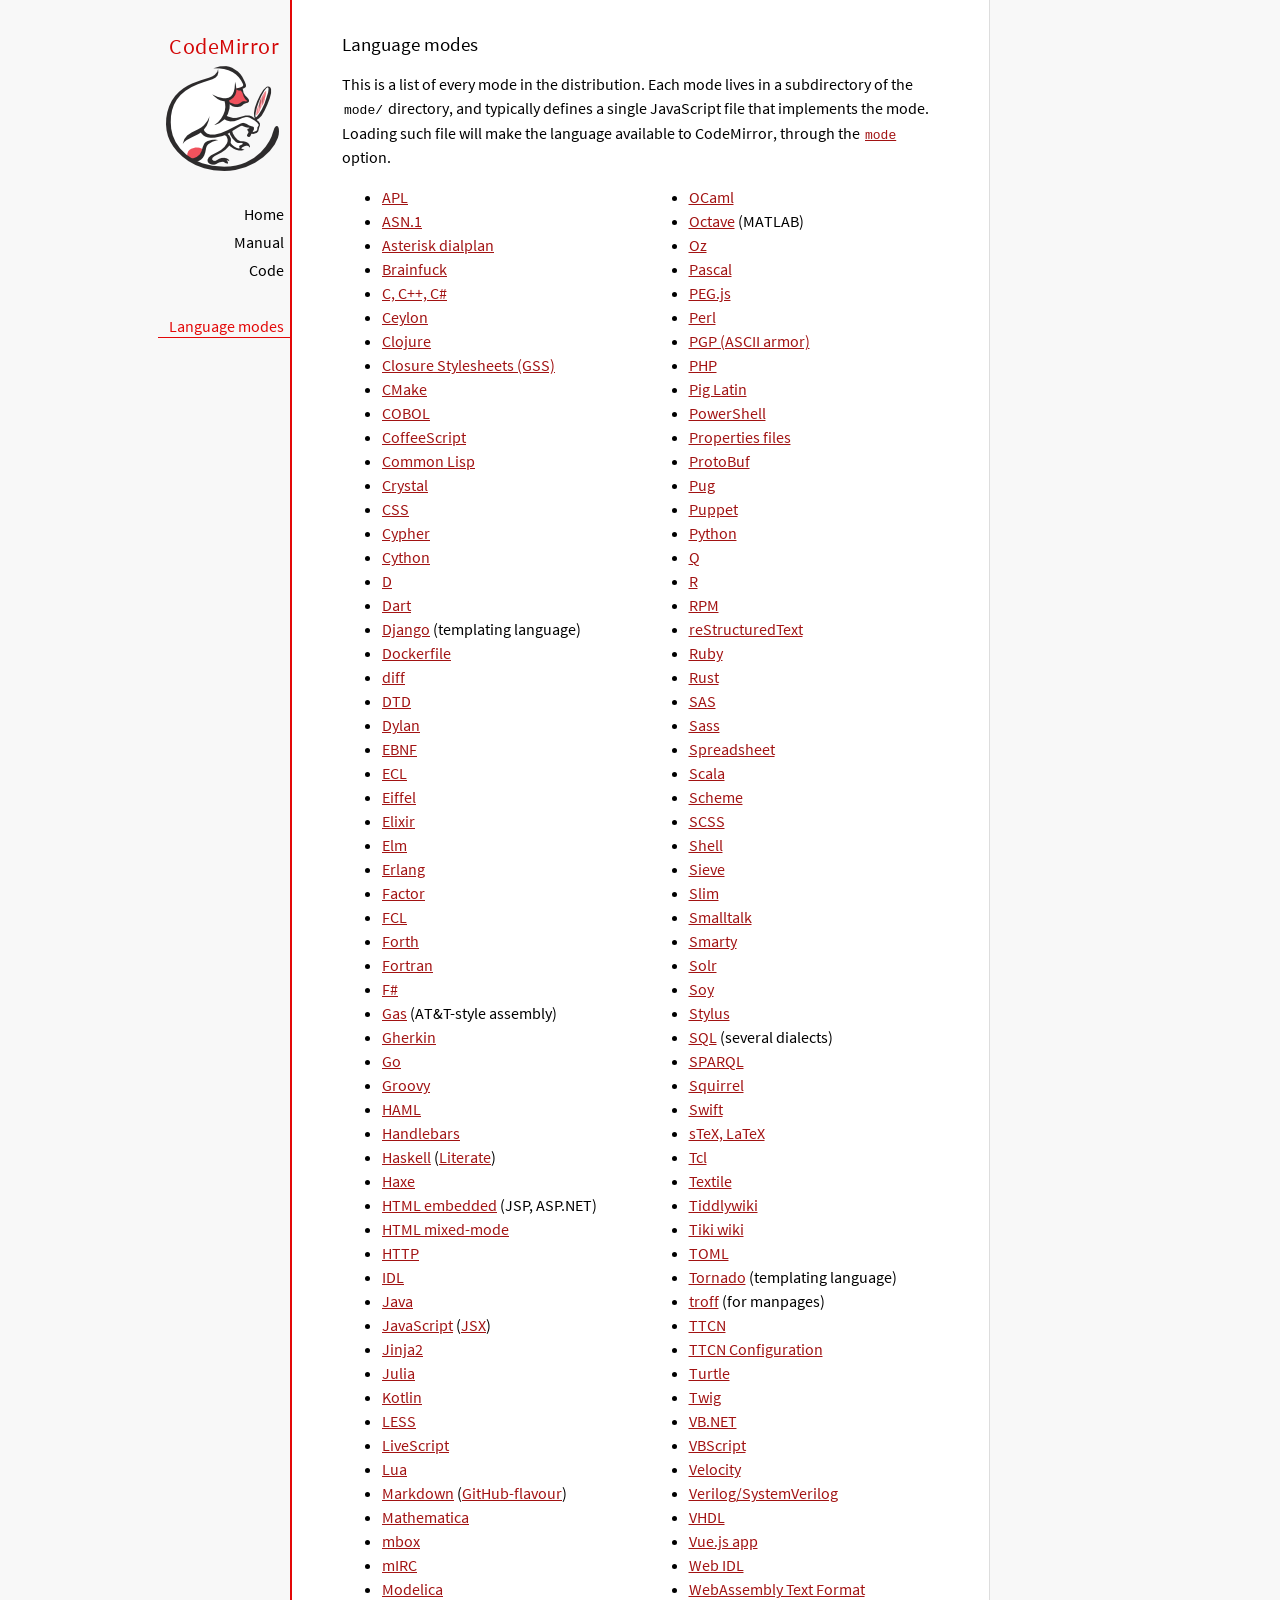
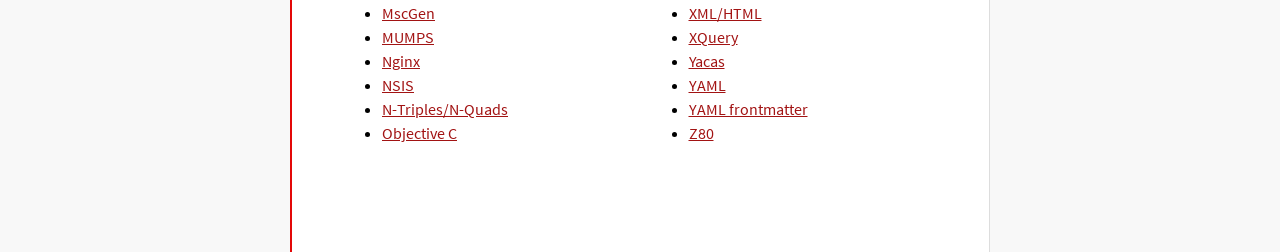
<file: mode/index.html>
<!doctype html>

<title>CodeMirror: Language Modes</title>
<meta charset="utf-8"/>
<link rel=stylesheet href="../doc/docs.css">

<div id=nav>
  <a href="https://codemirror.net/5"><h1>CodeMirror</h1><img id=logo src="../doc/logo.png"></a>

  <ul>
    <li><a href="../index.html">Home</a>
    <li><a href="../doc/manual.html">Manual</a>
    <li><a href="https://github.com/codemirror/codemirror5">Code</a>
  </ul>
  <ul>
    <li><a class=active href="#">Language modes</a>
  </ul>
</div>

<article>

  <h2>Language modes</h2>

  <p>This is a list of every mode in the distribution. Each mode lives
in a subdirectory of the <code>mode/</code> directory, and typically
defines a single JavaScript file that implements the mode. Loading
such file will make the language available to CodeMirror, through
the <a href="../doc/manual.html#option_mode"><code>mode</code></a>
option.</p>

  <div style="-webkit-columns: 100px 2; -moz-columns: 100px 2; columns: 100px 2;">
    <ul style="margin-top: 0">
      <li><a href="apl/index.html">APL</a></li>
      <li><a href="asn.1/index.html">ASN.1</a></li>
      <li><a href="asterisk/index.html">Asterisk dialplan</a></li>
      <li><a href="brainfuck/index.html">Brainfuck</a></li>
      <li><a href="clike/index.html">C, C++, C#</a></li>
      <li><a href="clike/index.html">Ceylon</a></li>
      <li><a href="clojure/index.html">Clojure</a></li>
      <li><a href="css/gss.html">Closure Stylesheets (GSS)</a></li>
      <li><a href="cmake/index.html">CMake</a></li>
      <li><a href="cobol/index.html">COBOL</a></li>
      <li><a href="coffeescript/index.html">CoffeeScript</a></li>
      <li><a href="commonlisp/index.html">Common Lisp</a></li>
      <li><a href="crystal/index.html">Crystal</a></li>
      <li><a href="css/index.html">CSS</a></li>
      <li><a href="cypher/index.html">Cypher</a></li>
      <li><a href="python/index.html">Cython</a></li>
      <li><a href="d/index.html">D</a></li>
      <li><a href="dart/index.html">Dart</a></li>
      <li><a href="django/index.html">Django</a> (templating language)</li>
      <li><a href="dockerfile/index.html">Dockerfile</a></li>
      <li><a href="diff/index.html">diff</a></li>
      <li><a href="dtd/index.html">DTD</a></li>
      <li><a href="dylan/index.html">Dylan</a></li>
      <li><a href="ebnf/index.html">EBNF</a></li>
      <li><a href="ecl/index.html">ECL</a></li>
      <li><a href="eiffel/index.html">Eiffel</a></li>
      <li><a href="https://github.com/optick/codemirror-mode-elixir">Elixir</a></li>
      <li><a href="elm/index.html">Elm</a></li>
      <li><a href="erlang/index.html">Erlang</a></li>
      <li><a href="factor/index.html">Factor</a></li>
      <li><a href="fcl/index.html">FCL</a></li>
      <li><a href="forth/index.html">Forth</a></li>
      <li><a href="fortran/index.html">Fortran</a></li>
      <li><a href="mllike/index.html">F#</a></li>
      <li><a href="gas/index.html">Gas</a> (AT&amp;T-style assembly)</li>
      <li><a href="gherkin/index.html">Gherkin</a></li>
      <li><a href="go/index.html">Go</a></li>
      <li><a href="groovy/index.html">Groovy</a></li>
      <li><a href="haml/index.html">HAML</a></li>
      <li><a href="handlebars/index.html">Handlebars</a></li>
      <li><a href="haskell/index.html">Haskell</a> (<a href="haskell-literate/index.html">Literate</a>)</li>
      <li><a href="haxe/index.html">Haxe</a></li>
      <li><a href="htmlembedded/index.html">HTML embedded</a> (JSP, ASP.NET)</li>
      <li><a href="htmlmixed/index.html">HTML mixed-mode</a></li>
      <li><a href="http/index.html">HTTP</a></li>
      <li><a href="idl/index.html">IDL</a></li>
      <li><a href="clike/index.html">Java</a></li>
      <li><a href="javascript/index.html">JavaScript</a> (<a href="jsx/index.html">JSX</a>)</li>
      <li><a href="jinja2/index.html">Jinja2</a></li>
      <li><a href="julia/index.html">Julia</a></li>
      <li><a href="clike/index.html">Kotlin</a></li>
      <li><a href="css/less.html">LESS</a></li>
      <li><a href="livescript/index.html">LiveScript</a></li>
      <li><a href="lua/index.html">Lua</a></li>
      <li><a href="markdown/index.html">Markdown</a> (<a href="gfm/index.html">GitHub-flavour</a>)</li>
      <li><a href="mathematica/index.html">Mathematica</a></li>
      <li><a href="mbox/index.html">mbox</a></li>
      <li><a href="mirc/index.html">mIRC</a></li>
      <li><a href="modelica/index.html">Modelica</a></li>
      <li><a href="mscgen/index.html">MscGen</a></li>
      <li><a href="mumps/index.html">MUMPS</a></li>
      <li><a href="nginx/index.html">Nginx</a></li>
      <li><a href="nsis/index.html">NSIS</a></li>
      <li><a href="ntriples/index.html">N-Triples/N-Quads</a></li>
      <li><a href="clike/index.html">Objective C</a></li>
      <li><a href="mllike/index.html">OCaml</a></li>
      <li><a href="octave/index.html">Octave</a> (MATLAB)</li>
      <li><a href="oz/index.html">Oz</a></li>
      <li><a href="pascal/index.html">Pascal</a></li>
      <li><a href="pegjs/index.html">PEG.js</a></li>
      <li><a href="perl/index.html">Perl</a></li>
      <li><a href="asciiarmor/index.html">PGP (ASCII armor)</a></li>
      <li><a href="php/index.html">PHP</a></li>
      <li><a href="pig/index.html">Pig Latin</a></li>
      <li><a href="powershell/index.html">PowerShell</a></li>
      <li><a href="properties/index.html">Properties files</a></li>
      <li><a href="protobuf/index.html">ProtoBuf</a></li>
      <li><a href="pug/index.html">Pug</a></li>
      <li><a href="puppet/index.html">Puppet</a></li>
      <li><a href="python/index.html">Python</a></li>
      <li><a href="q/index.html">Q</a></li>
      <li><a href="r/index.html">R</a></li>
      <li><a href="rpm/index.html">RPM</a></li>
      <li><a href="rst/index.html">reStructuredText</a></li>
      <li><a href="ruby/index.html">Ruby</a></li>
      <li><a href="rust/index.html">Rust</a></li>
      <li><a href="sas/index.html">SAS</a></li>
      <li><a href="sass/index.html">Sass</a></li>
      <li><a href="spreadsheet/index.html">Spreadsheet</a></li>
      <li><a href="clike/scala.html">Scala</a></li>
      <li><a href="scheme/index.html">Scheme</a></li>
      <li><a href="css/scss.html">SCSS</a></li>
      <li><a href="shell/index.html">Shell</a></li>
      <li><a href="sieve/index.html">Sieve</a></li>
      <li><a href="slim/index.html">Slim</a></li>
      <li><a href="smalltalk/index.html">Smalltalk</a></li>
      <li><a href="smarty/index.html">Smarty</a></li>
      <li><a href="solr/index.html">Solr</a></li>
      <li><a href="soy/index.html">Soy</a></li>
      <li><a href="stylus/index.html">Stylus</a></li>
      <li><a href="sql/index.html">SQL</a> (several dialects)</li>
      <li><a href="sparql/index.html">SPARQL</a></li>
      <li><a href="clike/index.html">Squirrel</a></li>
      <li><a href="swift/index.html">Swift</a></li>
      <li><a href="stex/index.html">sTeX, LaTeX</a></li>
      <li><a href="tcl/index.html">Tcl</a></li>
      <li><a href="textile/index.html">Textile</a></li>
      <li><a href="tiddlywiki/index.html">Tiddlywiki</a></li>
      <li><a href="tiki/index.html">Tiki wiki</a></li>
      <li><a href="toml/index.html">TOML</a></li>
      <li><a href="tornado/index.html">Tornado</a> (templating language)</li>
      <li><a href="troff/index.html">troff</a> (for manpages)</li>
      <li><a href="ttcn/index.html">TTCN</a></li>
      <li><a href="ttcn-cfg/index.html">TTCN Configuration</a></li>
      <li><a href="turtle/index.html">Turtle</a></li>
      <li><a href="twig/index.html">Twig</a></li>
      <li><a href="vb/index.html">VB.NET</a></li>
      <li><a href="vbscript/index.html">VBScript</a></li>
      <li><a href="velocity/index.html">Velocity</a></li>
      <li><a href="verilog/index.html">Verilog/SystemVerilog</a></li>
      <li><a href="vhdl/index.html">VHDL</a></li>
      <li><a href="vue/index.html">Vue.js app</a></li>
      <li><a href="webidl/index.html">Web IDL</a></li>
      <li><a href="wast/index.html">WebAssembly Text Format</a></li>
      <li><a href="xml/index.html">XML/HTML</a></li>
      <li><a href="xquery/index.html">XQuery</a></li>
      <li><a href="yacas/index.html">Yacas</a></li>
      <li><a href="yaml/index.html">YAML</a></li>
      <li><a href="yaml-frontmatter/index.html">YAML frontmatter</a></li>
      <li><a href="z80/index.html">Z80</a></li>
    </ul>
  </div>

</article>
</file>
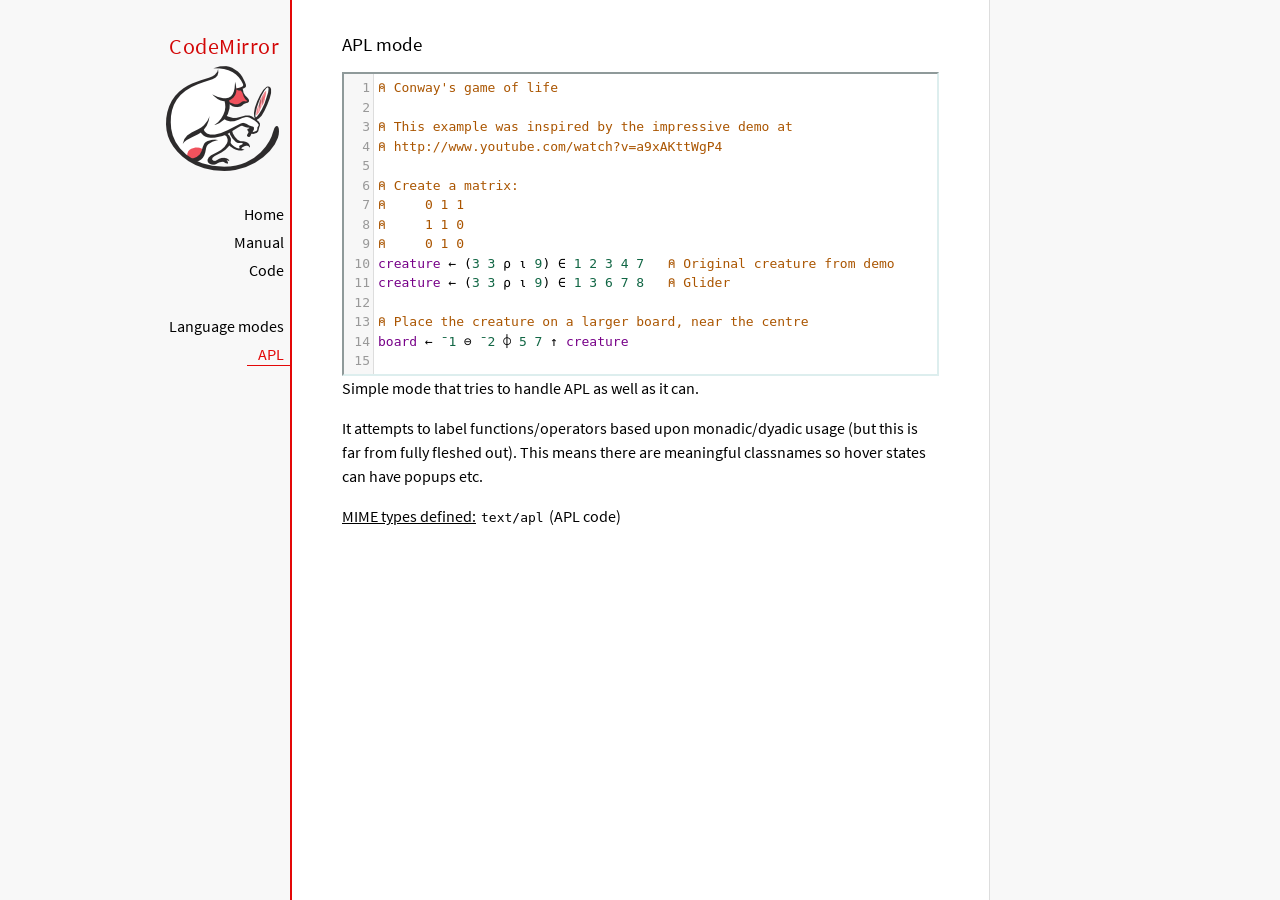
<file: mode/apl/index.html>
<!doctype html>

<title>CodeMirror: APL mode</title>
<meta charset="utf-8"/>
<link rel=stylesheet href="../../doc/docs.css">

<link rel="stylesheet" href="../../lib/codemirror.css">
<script src="../../lib/codemirror.js"></script>
<script src="../../addon/edit/matchbrackets.js"></script>
<script src="./apl.js"></script>
<style>
	.CodeMirror { border: 2px inset #dee; }
    </style>
<div id=nav>
  <a href="https://codemirror.net/5"><h1>CodeMirror</h1><img id=logo src="../../doc/logo.png" alt=""></a>

  <ul>
    <li><a href="../../index.html">Home</a>
    <li><a href="../../doc/manual.html">Manual</a>
    <li><a href="https://github.com/codemirror/codemirror5">Code</a>
  </ul>
  <ul>
    <li><a href="../index.html">Language modes</a>
    <li><a class=active href="#">APL</a>
  </ul>
</div>

<article>
<h2>APL mode</h2>
<form><textarea id="code" name="code">
⍝ Conway's game of life

⍝ This example was inspired by the impressive demo at
⍝ http://www.youtube.com/watch?v=a9xAKttWgP4

⍝ Create a matrix:
⍝     0 1 1
⍝     1 1 0
⍝     0 1 0
creature ← (3 3 ⍴ ⍳ 9) ∈ 1 2 3 4 7   ⍝ Original creature from demo
creature ← (3 3 ⍴ ⍳ 9) ∈ 1 3 6 7 8   ⍝ Glider

⍝ Place the creature on a larger board, near the centre
board ← ¯1 ⊖ ¯2 ⌽ 5 7 ↑ creature

⍝ A function to move from one generation to the next
life ← {∨/ 1 ⍵ ∧ 3 4 = ⊂+/ +⌿ 1 0 ¯1 ∘.⊖ 1 0 ¯1 ⌽¨ ⊂⍵}

⍝ Compute n-th generation and format it as a
⍝ character matrix
gen ← {' #'[(life ⍣ ⍵) board]}

⍝ Show first three generations
(gen 1) (gen 2) (gen 3)
</textarea></form>

    <script>
      var editor = CodeMirror.fromTextArea(document.getElementById("code"), {
        lineNumbers: true,
        matchBrackets: true,
        mode: "text/apl"
      });
    </script>

    <p>Simple mode that tries to handle APL as well as it can.</p>
    <p>It attempts to label functions/operators based upon
    monadic/dyadic usage (but this is far from fully fleshed out).
    This means there are meaningful classnames so hover states can
    have popups etc.</p>

    <p><strong>MIME types defined:</strong> <code>text/apl</code> (APL code)</p>
  </article>
</file>
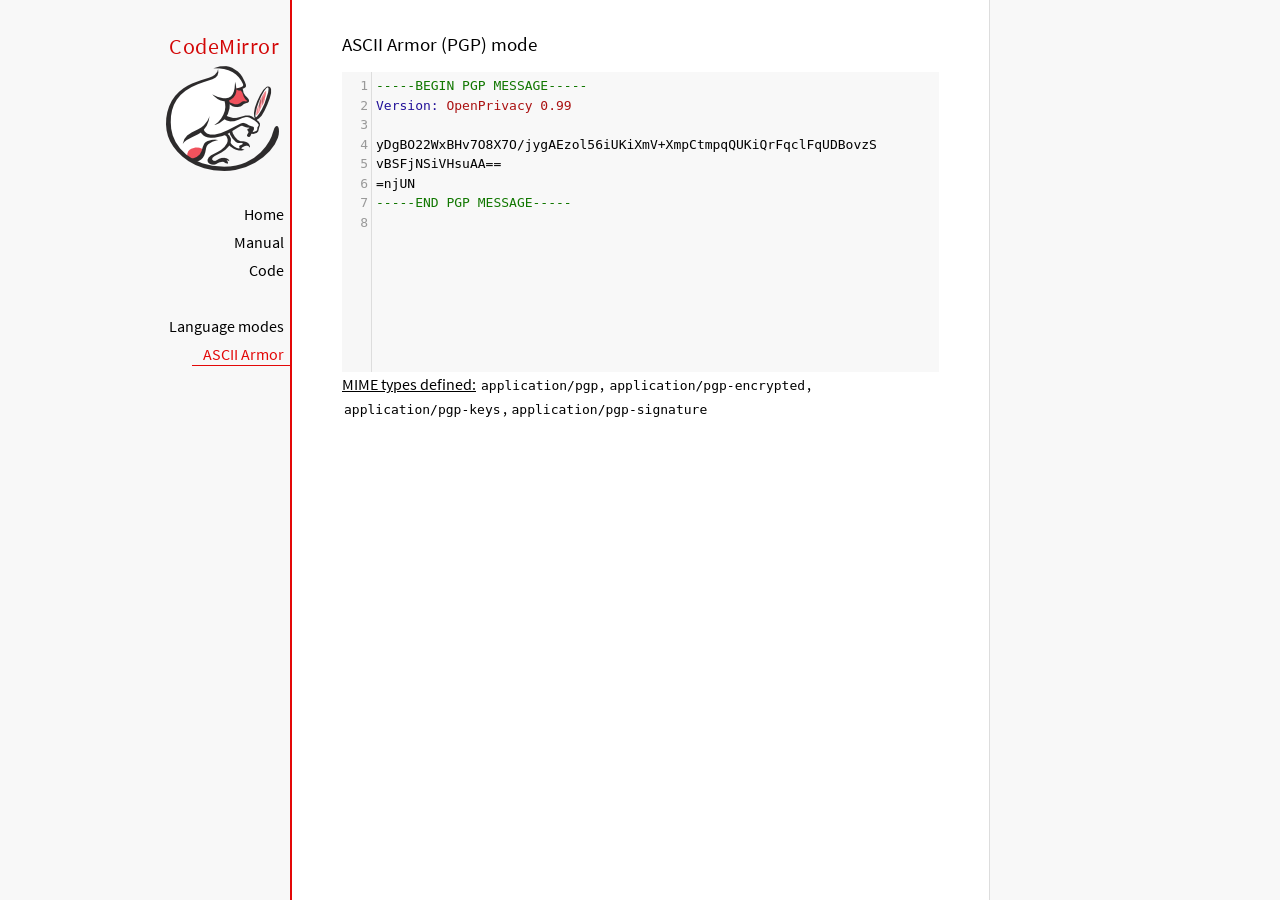
<file: mode/asciiarmor/index.html>
<!doctype html>

<title>CodeMirror: ASCII Armor (PGP) mode</title>
<meta charset="utf-8"/>
<link rel=stylesheet href="../../doc/docs.css">

<link rel="stylesheet" href="../../lib/codemirror.css">
<script src="../../lib/codemirror.js"></script>
<script src="asciiarmor.js"></script>
<style>.CodeMirror {background: #f8f8f8;}</style>
<div id=nav>
  <a href="https://codemirror.net/5"><h1>CodeMirror</h1><img id=logo src="../../doc/logo.png" alt=""></a>

  <ul>
    <li><a href="../../index.html">Home</a>
    <li><a href="../../doc/manual.html">Manual</a>
    <li><a href="https://github.com/codemirror/codemirror5">Code</a>
  </ul>
  <ul>
    <li><a href="../index.html">Language modes</a>
    <li><a class=active href="#">ASCII Armor</a>
  </ul>
</div>

<article>
<h2>ASCII Armor (PGP) mode</h2>
<form><textarea id="code" name="code">
-----BEGIN PGP MESSAGE-----
Version: OpenPrivacy 0.99

yDgBO22WxBHv7O8X7O/jygAEzol56iUKiXmV+XmpCtmpqQUKiQrFqclFqUDBovzS
vBSFjNSiVHsuAA==
=njUN
-----END PGP MESSAGE-----
</textarea></form>

<script>
var editor = CodeMirror.fromTextArea(document.getElementById("code"), {
  lineNumbers: true
});
</script>

<p><strong>MIME types
defined:</strong> <code>application/pgp</code>, <code>application/pgp-encrypted</code>, <code>application/pgp-keys</code>, <code>application/pgp-signature</code></p>

</article>
</file>
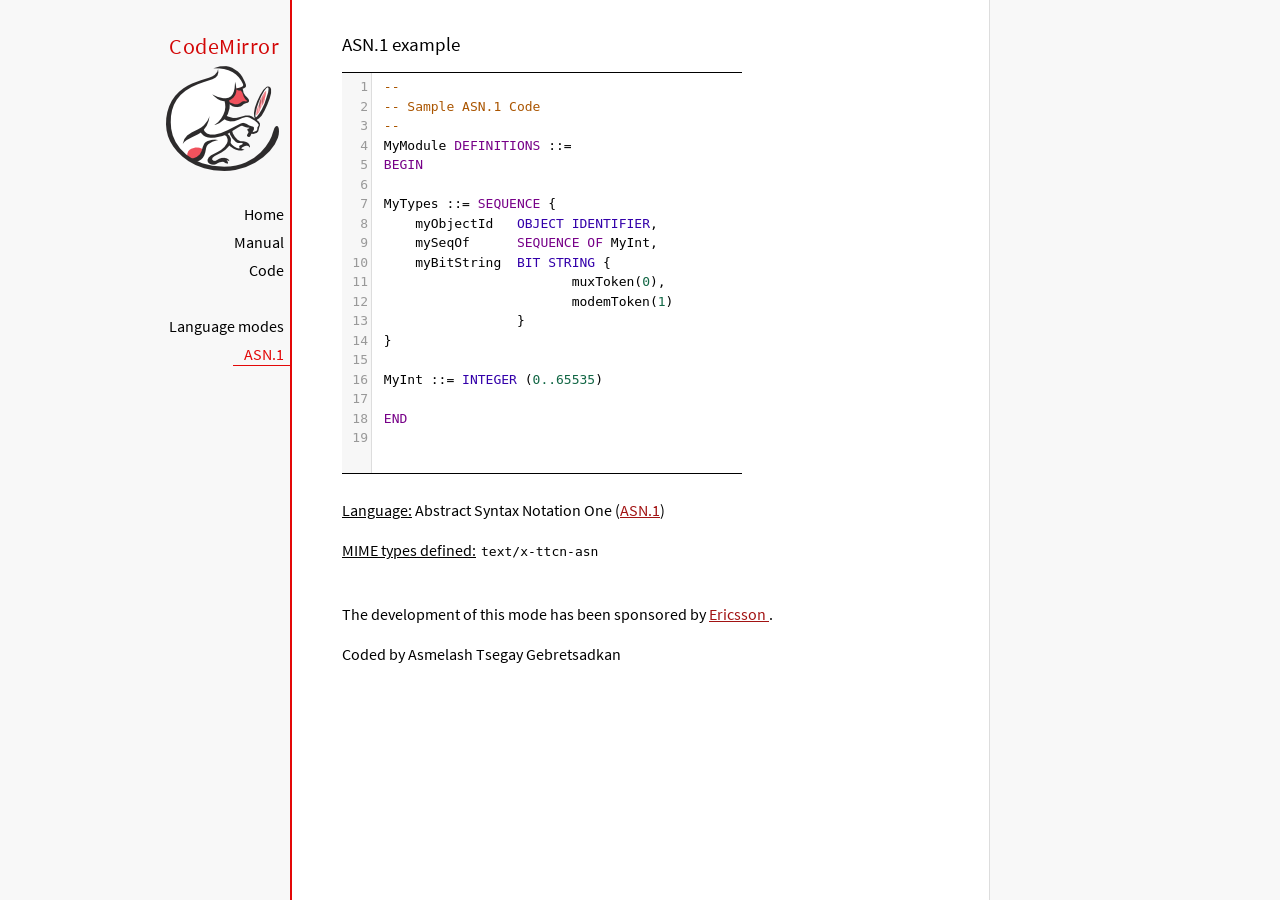
<file: mode/asn.1/index.html>
﻿<!doctype html>

<title>CodeMirror: ASN.1 mode</title>
<meta charset="utf-8"/>
<link rel=stylesheet href="../../doc/docs.css">

<link rel="stylesheet" href="../../lib/codemirror.css">
<script src="../../lib/codemirror.js"></script>
<script src="../../addon/edit/matchbrackets.js"></script>
<script src="asn.1.js"></script>
<style>
    .CodeMirror {
        border-top: 1px solid black;
        border-bottom: 1px solid black;
    }
</style>
<div id=nav>
    <a href="https://codemirror.net/5"><h1>CodeMirror</h1>
        <img id=logo src="../../doc/logo.png" alt="">
    </a>

    <ul>
        <li><a href="../../index.html">Home</a>
        <li><a href="../../doc/manual.html">Manual</a>
        <li><a href="https://github.com/codemirror/codemirror5">Code</a>
    </ul>
    <ul>
        <li><a href="../index.html">Language modes</a>
        <li><a class=active href="http://en.wikipedia.org/wiki/Abstract_Syntax_Notation_One">ASN.1</a>
    </ul>
</div>
<article>
    <h2>ASN.1 example</h2>
    <div>
        <textarea id="ttcn-asn-code">
 --
 -- Sample ASN.1 Code
 --
 MyModule DEFINITIONS ::=
 BEGIN

 MyTypes ::= SEQUENCE {
     myObjectId   OBJECT IDENTIFIER,
     mySeqOf      SEQUENCE OF MyInt,
     myBitString  BIT STRING {
                         muxToken(0),
                         modemToken(1)
                  }
 }

 MyInt ::= INTEGER (0..65535)

 END
        </textarea>
    </div>

    <script>
        var ttcnEditor = CodeMirror.fromTextArea(document.getElementById("ttcn-asn-code"), {
            lineNumbers: true,
            matchBrackets: true,
            mode: "text/x-ttcn-asn"
        });
        ttcnEditor.setSize(400, 400);
        var mac = CodeMirror.keyMap.default == CodeMirror.keyMap.macDefault;
        CodeMirror.keyMap.default[(mac ? "Cmd" : "Ctrl") + "-Space"] = "autocomplete";
    </script>
    <br/>
    <p><strong>Language:</strong> Abstract Syntax Notation One
        (<a href="http://www.itu.int/en/ITU-T/asn1/Pages/introduction.aspx">ASN.1</a>)
    </p>
    <p><strong>MIME types defined:</strong> <code>text/x-ttcn-asn</code></p>

    <br/>
    <p>The development of this mode has been sponsored by <a href="http://www.ericsson.com/">Ericsson
    </a>.</p>
    <p>Coded by Asmelash Tsegay Gebretsadkan </p>
</article>
</file>
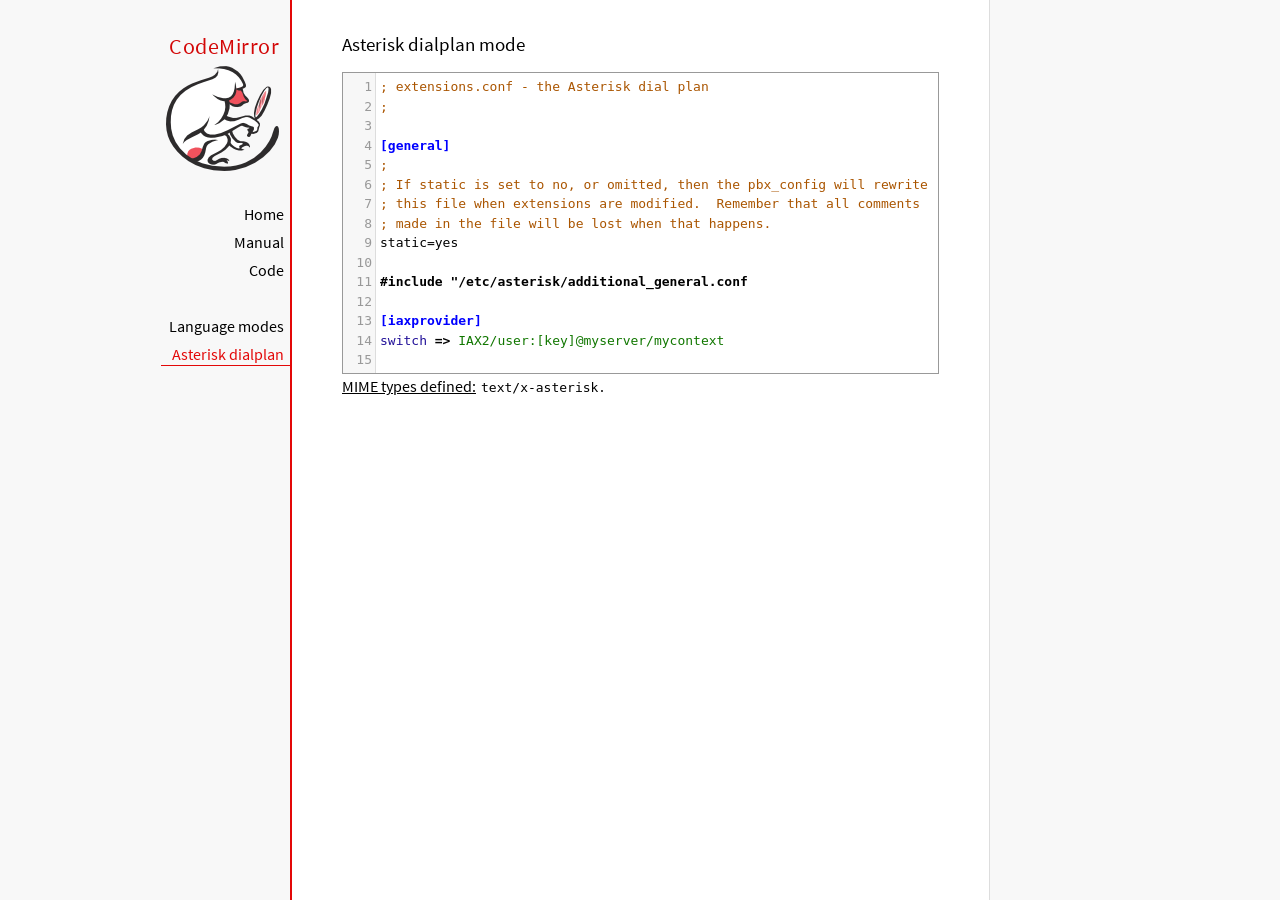
<file: mode/asterisk/index.html>
<!doctype html>

<title>CodeMirror: Asterisk dialplan mode</title>
<meta charset="utf-8"/>
<link rel=stylesheet href="../../doc/docs.css">

<link rel="stylesheet" href="../../lib/codemirror.css">
<script src="../../lib/codemirror.js"></script>
<script src="../../addon/edit/matchbrackets.js"></script>
<script src="asterisk.js"></script>
<style>
      .CodeMirror {border: 1px solid #999;}
      .cm-s-default span.cm-arrow { color: red; }
    </style>
<div id=nav>
  <a href="https://codemirror.net/5"><h1>CodeMirror</h1><img id=logo src="../../doc/logo.png" alt=""></a>

  <ul>
    <li><a href="../../index.html">Home</a>
    <li><a href="../../doc/manual.html">Manual</a>
    <li><a href="https://github.com/codemirror/codemirror5">Code</a>
  </ul>
  <ul>
    <li><a href="../index.html">Language modes</a>
    <li><a class=active href="#">Asterisk dialplan</a>
  </ul>
</div>

<article>
<h2>Asterisk dialplan mode</h2>
<form><textarea id="code" name="code">
; extensions.conf - the Asterisk dial plan
;

[general]
;
; If static is set to no, or omitted, then the pbx_config will rewrite
; this file when extensions are modified.  Remember that all comments
; made in the file will be lost when that happens.
static=yes

#include "/etc/asterisk/additional_general.conf

[iaxprovider]
switch => IAX2/user:[key]@myserver/mycontext

[dynamic]
#exec /usr/bin/dynamic-peers.pl

[trunkint]
;
; International long distance through trunk
;
exten => _9011.,1,Macro(dundi-e164,${EXTEN:4})
exten => _9011.,n,Dial(${GLOBAL(TRUNK)}/${FILTER(0-9,${EXTEN:${GLOBAL(TRUNKMSD)}})})

[local]
;
; Master context for local, toll-free, and iaxtel calls only
;
ignorepat => 9
include => default

[demo]
include => stdexten
;
; We start with what to do when a call first comes in.
;
exten => s,1,Wait(1)			; Wait a second, just for fun
same  => n,Answer			; Answer the line
same  => n,Set(TIMEOUT(digit)=5)	; Set Digit Timeout to 5 seconds
same  => n,Set(TIMEOUT(response)=10)	; Set Response Timeout to 10 seconds
same  => n(restart),BackGround(demo-congrats)	; Play a congratulatory message
same  => n(instruct),BackGround(demo-instruct)	; Play some instructions
same  => n,WaitExten			; Wait for an extension to be dialed.

exten => 2,1,BackGround(demo-moreinfo)	; Give some more information.
exten => 2,n,Goto(s,instruct)

exten => 3,1,Set(LANGUAGE()=fr)		; Set language to french
exten => 3,n,Goto(s,restart)		; Start with the congratulations

exten => 1000,1,Goto(default,s,1)
;
; We also create an example user, 1234, who is on the console and has
; voicemail, etc.
;
exten => 1234,1,Playback(transfer,skip)		; "Please hold while..."
					; (but skip if channel is not up)
exten => 1234,n,Gosub(${EXTEN},stdexten(${GLOBAL(CONSOLE)}))
exten => 1234,n,Goto(default,s,1)		; exited Voicemail

exten => 1235,1,Voicemail(1234,u)		; Right to voicemail

exten => 1236,1,Dial(Console/dsp)		; Ring forever
exten => 1236,n,Voicemail(1234,b)		; Unless busy

;
; # for when they're done with the demo
;
exten => #,1,Playback(demo-thanks)	; "Thanks for trying the demo"
exten => #,n,Hangup			; Hang them up.

;
; A timeout and "invalid extension rule"
;
exten => t,1,Goto(#,1)			; If they take too long, give up
exten => i,1,Playback(invalid)		; "That's not valid, try again"

;
; Create an extension, 500, for dialing the
; Asterisk demo.
;
exten => 500,1,Playback(demo-abouttotry); Let them know what's going on
exten => 500,n,Dial(IAX2/guest@pbx.digium.com/s@default)	; Call the Asterisk demo
exten => 500,n,Playback(demo-nogo)	; Couldn't connect to the demo site
exten => 500,n,Goto(s,6)		; Return to the start over message.

;
; Create an extension, 600, for evaluating echo latency.
;
exten => 600,1,Playback(demo-echotest)	; Let them know what's going on
exten => 600,n,Echo			; Do the echo test
exten => 600,n,Playback(demo-echodone)	; Let them know it's over
exten => 600,n,Goto(s,6)		; Start over

;
;	You can use the Macro Page to intercom a individual user
exten => 76245,1,Macro(page,SIP/Grandstream1)
; or if your peernames are the same as extensions
exten => _7XXX,1,Macro(page,SIP/${EXTEN})
;
;
; System Wide Page at extension 7999
;
exten => 7999,1,Set(TIMEOUT(absolute)=60)
exten => 7999,2,Page(Local/Grandstream1@page&Local/Xlite1@page&Local/1234@page/n,d)

; Give voicemail at extension 8500
;
exten => 8500,1,VoicemailMain
exten => 8500,n,Goto(s,6)

    </textarea></form>
    <script>
      var editor = CodeMirror.fromTextArea(document.getElementById("code"), {
        mode: "text/x-asterisk",
        matchBrackets: true,
        lineNumbers: true
      });
    </script>

    <p><strong>MIME types defined:</strong> <code>text/x-asterisk</code>.</p>

  </article>
</file>
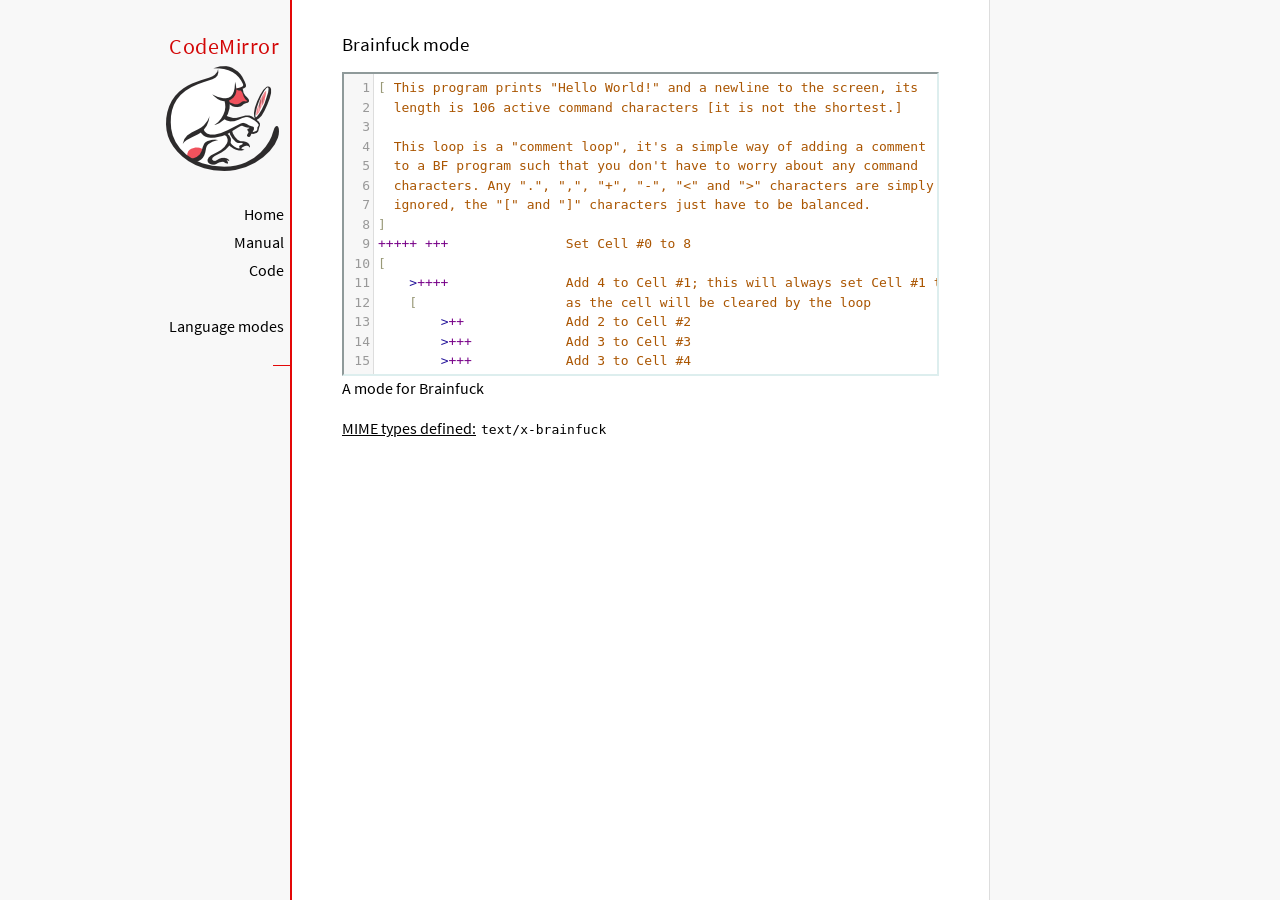
<file: mode/brainfuck/index.html>
<!doctype html>

<title>CodeMirror: Brainfuck mode</title>
<meta charset="utf-8"/>
<link rel=stylesheet href="../../doc/docs.css">

<link rel="stylesheet" href="../../lib/codemirror.css">
<script src="../../lib/codemirror.js"></script>
<script src="../../addon/edit/matchbrackets.js"></script>
<script src="./brainfuck.js"></script>
<style>
	.CodeMirror { border: 2px inset #dee; }
    </style>
<div id=nav>
  <a href="https://codemirror.net/5"><h1>CodeMirror</h1><img id=logo src="../../doc/logo.png" alt=""></a>

  <ul>
    <li><a href="../../index.html">Home</a>
    <li><a href="../../doc/manual.html">Manual</a>
    <li><a href="https://github.com/codemirror/codemirror5">Code</a>
  </ul>
  <ul>
    <li><a href="../index.html">Language modes</a>
    <li><a class=active href="#"></a>
  </ul>
</div>

<article>
<h2>Brainfuck mode</h2>
<form><textarea id="code" name="code">
[ This program prints "Hello World!" and a newline to the screen, its
  length is 106 active command characters [it is not the shortest.]

  This loop is a "comment loop", it's a simple way of adding a comment
  to a BF program such that you don't have to worry about any command
  characters. Any ".", ",", "+", "-", "&lt;" and "&gt;" characters are simply
  ignored, the "[" and "]" characters just have to be balanced.
]
+++++ +++               Set Cell #0 to 8
[
    &gt;++++               Add 4 to Cell #1; this will always set Cell #1 to 4
    [                   as the cell will be cleared by the loop
        &gt;++             Add 2 to Cell #2
        &gt;+++            Add 3 to Cell #3
        &gt;+++            Add 3 to Cell #4
        &gt;+              Add 1 to Cell #5
        &lt;&lt;&lt;&lt;-           Decrement the loop counter in Cell #1
    ]                   Loop till Cell #1 is zero; number of iterations is 4
    &gt;+                  Add 1 to Cell #2
    &gt;+                  Add 1 to Cell #3
    &gt;-                  Subtract 1 from Cell #4
    &gt;&gt;+                 Add 1 to Cell #6
    [&lt;]                 Move back to the first zero cell you find; this will
                        be Cell #1 which was cleared by the previous loop
    &lt;-                  Decrement the loop Counter in Cell #0
]                       Loop till Cell #0 is zero; number of iterations is 8

The result of this is:
Cell No :   0   1   2   3   4   5   6
Contents:   0   0  72 104  88  32   8
Pointer :   ^

&gt;&gt;.                     Cell #2 has value 72 which is 'H'
&gt;---.                   Subtract 3 from Cell #3 to get 101 which is 'e'
+++++++..+++.           Likewise for 'llo' from Cell #3
&gt;&gt;.                     Cell #5 is 32 for the space
&lt;-.                     Subtract 1 from Cell #4 for 87 to give a 'W'
&lt;.                      Cell #3 was set to 'o' from the end of 'Hello'
+++.------.--------.    Cell #3 for 'rl' and 'd'
&gt;&gt;+.                    Add 1 to Cell #5 gives us an exclamation point
&gt;++.                    And finally a newline from Cell #6
</textarea></form>

    <script>
      var editor = CodeMirror.fromTextArea(document.getElementById("code"), {
        lineNumbers: true,
        matchBrackets: true,
        mode: "text/x-brainfuck"
      });
    </script>

    <p>A mode for Brainfuck</p>

    <p><strong>MIME types defined:</strong> <code>text/x-brainfuck</code></p>
  </article>
</file>
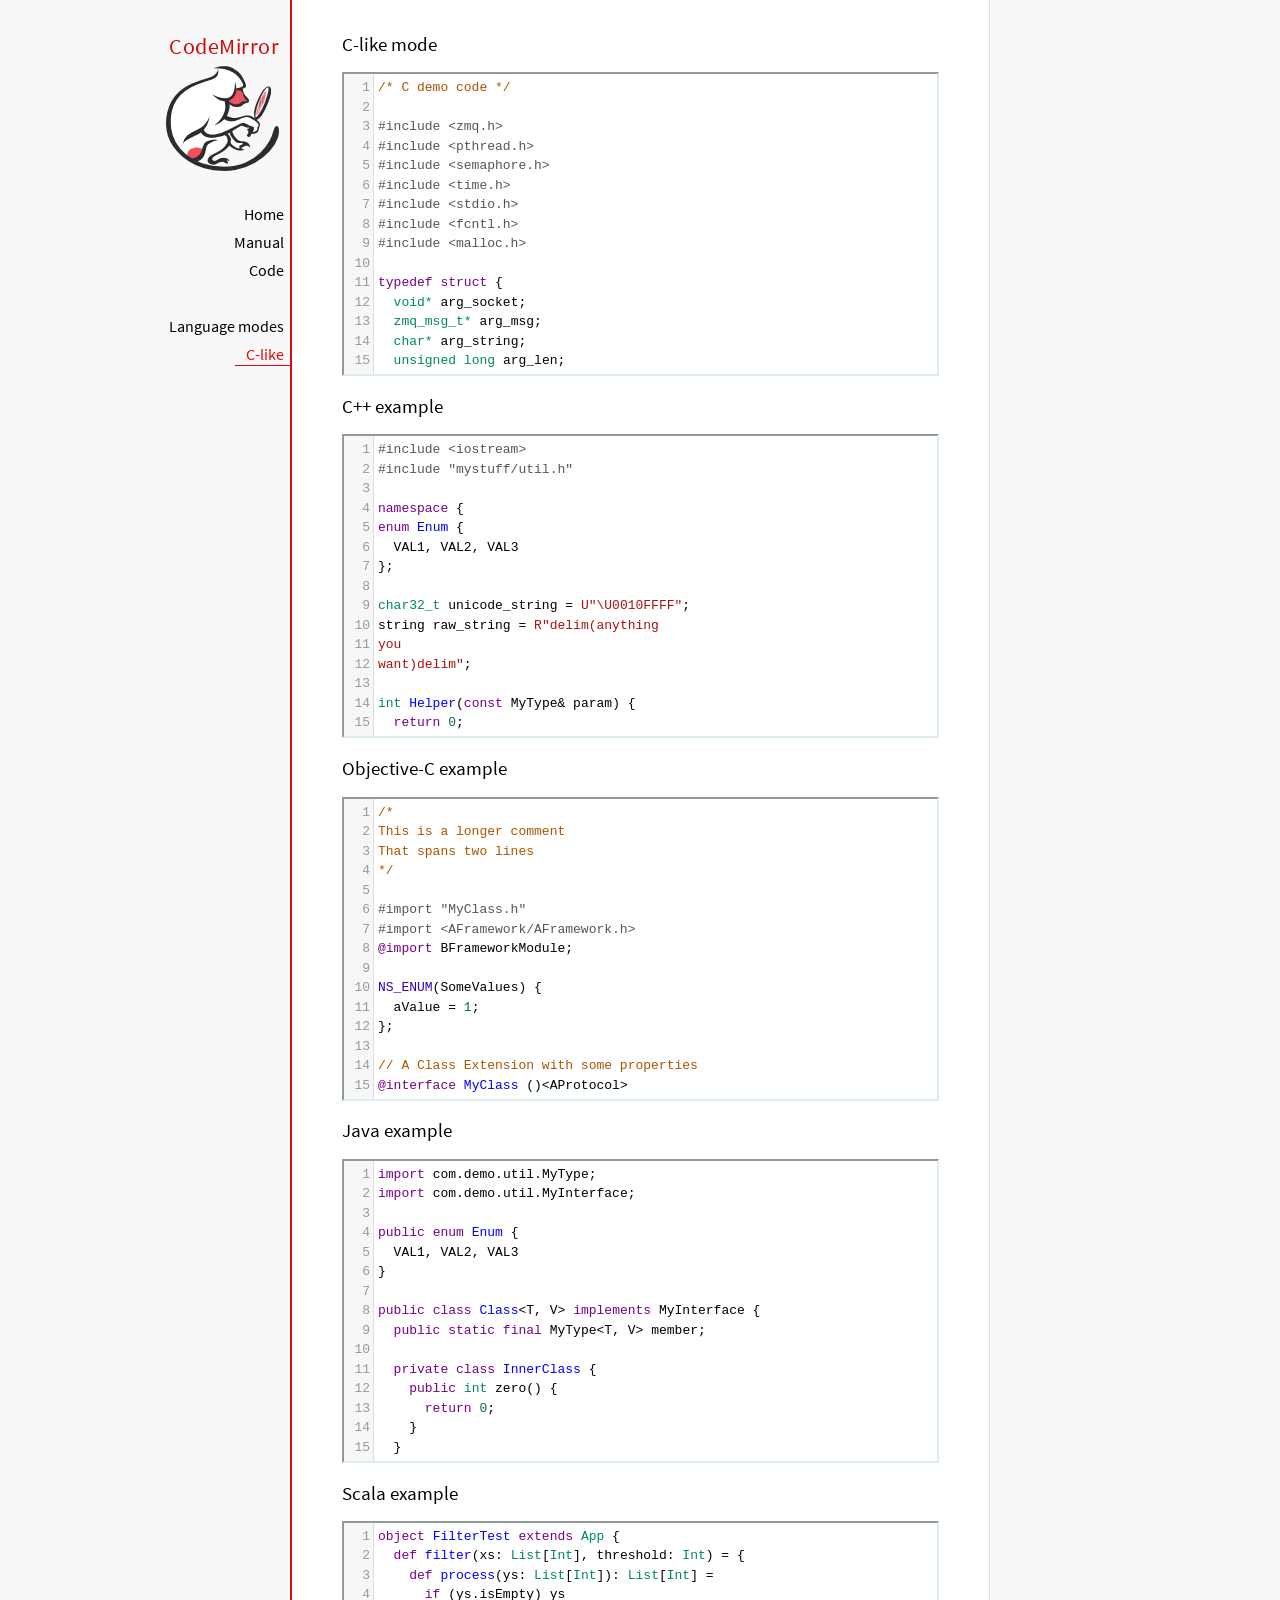
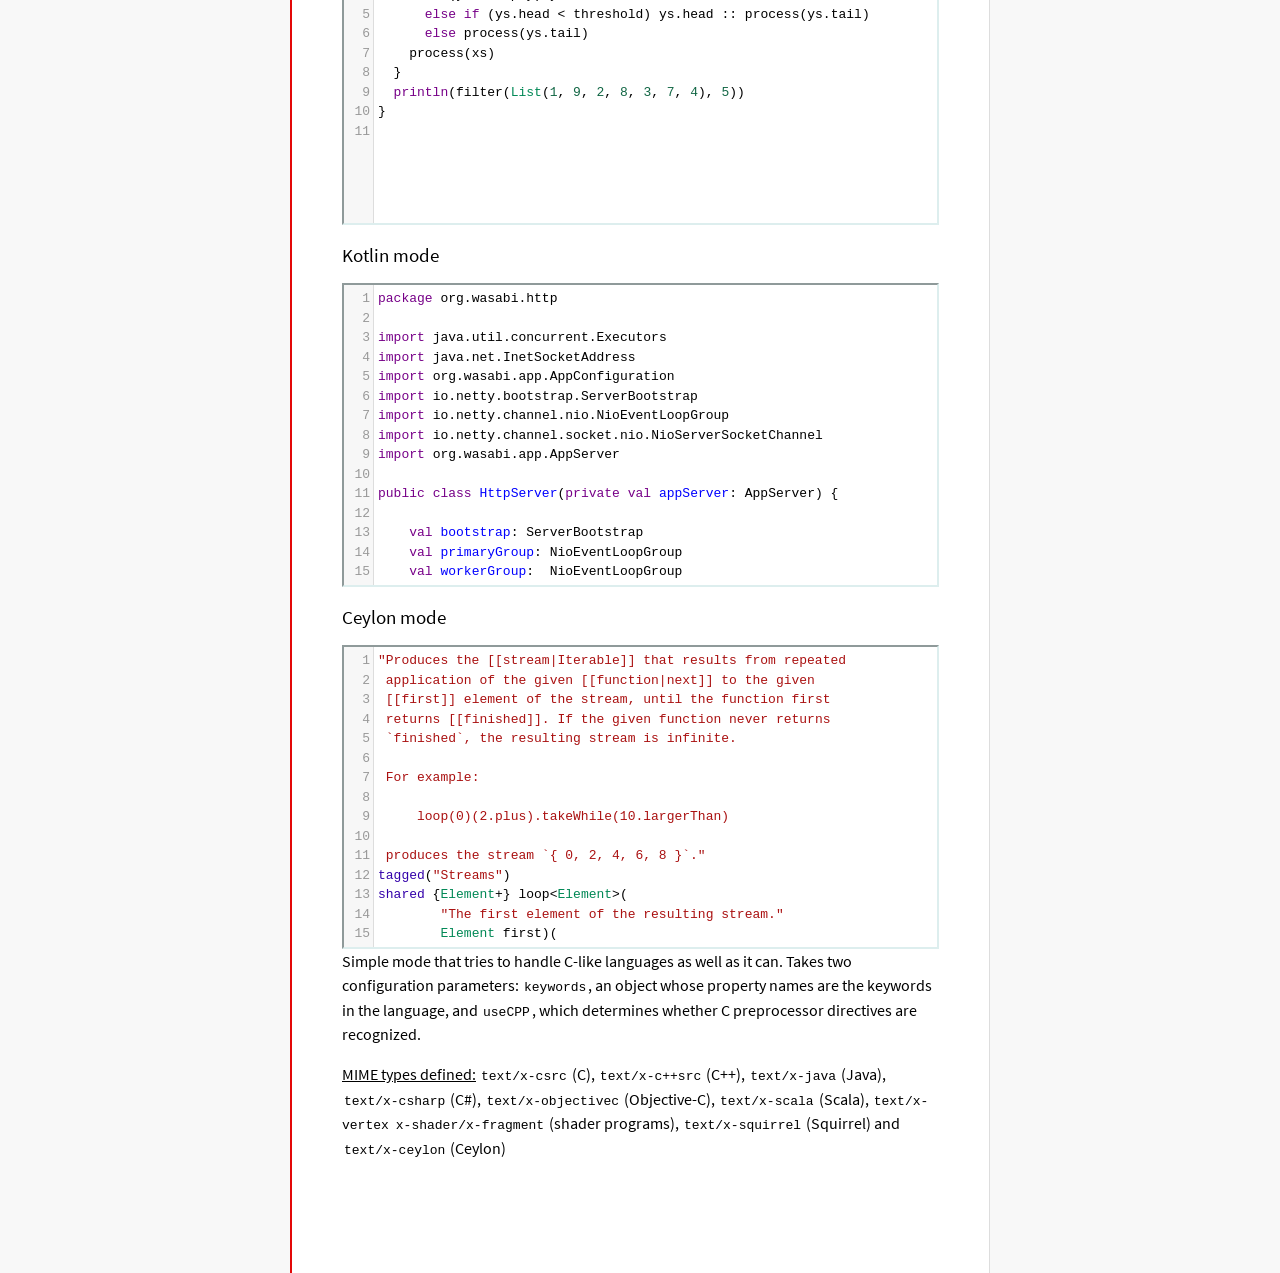
<file: mode/clike/index.html>
<!doctype html>

<title>CodeMirror: C-like mode</title>
<meta charset="utf-8"/>
<link rel=stylesheet href="../../doc/docs.css">

<link rel="stylesheet" href="../../lib/codemirror.css">
<script src="../../lib/codemirror.js"></script>
<script src="../../addon/edit/matchbrackets.js"></script>
<link rel="stylesheet" href="../../addon/hint/show-hint.css">
<script src="../../addon/hint/show-hint.js"></script>
<script src="clike.js"></script>
<style>.CodeMirror {border: 2px inset #dee;}</style>
<div id=nav>
  <a href="https://codemirror.net/5"><h1>CodeMirror</h1><img id=logo src="../../doc/logo.png" alt=""></a>

  <ul>
    <li><a href="../../index.html">Home</a>
    <li><a href="../../doc/manual.html">Manual</a>
    <li><a href="https://github.com/codemirror/codemirror5">Code</a>
  </ul>
  <ul>
    <li><a href="../index.html">Language modes</a>
    <li><a class=active href="#">C-like</a>
  </ul>
</div>

<article>
<h2>C-like mode</h2>

<div><textarea id="c-code">
/* C demo code */

#include <zmq.h>
#include <pthread.h>
#include <semaphore.h>
#include <time.h>
#include <stdio.h>
#include <fcntl.h>
#include <malloc.h>

typedef struct {
  void* arg_socket;
  zmq_msg_t* arg_msg;
  char* arg_string;
  unsigned long arg_len;
  int arg_int, arg_command;

  int signal_fd;
  int pad;
  void* context;
  sem_t sem;
} acl_zmq_context;

#define p(X) (context->arg_##X)

void* zmq_thread(void* context_pointer) {
  acl_zmq_context* context = (acl_zmq_context*)context_pointer;
  char ok = 'K', err = 'X';
  int res;

  while (1) {
    while ((res = sem_wait(&amp;context->sem)) == EINTR);
    if (res) {write(context->signal_fd, &amp;err, 1); goto cleanup;}
    switch(p(command)) {
    case 0: goto cleanup;
    case 1: p(socket) = zmq_socket(context->context, p(int)); break;
    case 2: p(int) = zmq_close(p(socket)); break;
    case 3: p(int) = zmq_bind(p(socket), p(string)); break;
    case 4: p(int) = zmq_connect(p(socket), p(string)); break;
    case 5: p(int) = zmq_getsockopt(p(socket), p(int), (void*)p(string), &amp;p(len)); break;
    case 6: p(int) = zmq_setsockopt(p(socket), p(int), (void*)p(string), p(len)); break;
    case 7: p(int) = zmq_send(p(socket), p(msg), p(int)); break;
    case 8: p(int) = zmq_recv(p(socket), p(msg), p(int)); break;
    case 9: p(int) = zmq_poll(p(socket), p(int), p(len)); break;
    }
    p(command) = errno;
    write(context->signal_fd, &amp;ok, 1);
  }
 cleanup:
  close(context->signal_fd);
  free(context_pointer);
  return 0;
}

void* zmq_thread_init(void* zmq_context, int signal_fd) {
  acl_zmq_context* context = malloc(sizeof(acl_zmq_context));
  pthread_t thread;

  context->context = zmq_context;
  context->signal_fd = signal_fd;
  sem_init(&amp;context->sem, 1, 0);
  pthread_create(&amp;thread, 0, &amp;zmq_thread, context);
  pthread_detach(thread);
  return context;
}
</textarea></div>

<h2>C++ example</h2>

<div><textarea id="cpp-code">
#include <iostream>
#include "mystuff/util.h"

namespace {
enum Enum {
  VAL1, VAL2, VAL3
};

char32_t unicode_string = U"\U0010FFFF";
string raw_string = R"delim(anything
you
want)delim";

int Helper(const MyType& param) {
  return 0;
}
} // namespace

class ForwardDec;

template <class T, class V>
class Class : public BaseClass {
  const MyType<T, V> member_;

 public:
  const MyType<T, V>& Method() const {
    return member_;
  }

  void Method2(MyType<T, V>* value);
}

template <class T, class V>
void Class::Method2(MyType<T, V>* value) {
  std::out << 1 >> method();
  value->Method3(member_);
  member_ = value;
}
</textarea></div>

<h2>Objective-C example</h2>

<div><textarea id="objectivec-code">
/*
This is a longer comment
That spans two lines
*/

#import "MyClass.h"
#import <AFramework/AFramework.h>
@import BFrameworkModule;

NS_ENUM(SomeValues) {
  aValue = 1;
};

// A Class Extension with some properties
@interface MyClass ()<AProtocol>
@property(atomic, readwrite, assign) NSInteger anInt;
@property(nonatomic, strong, nullable) NSString *aString;
@end

@implementation YourAppDelegate

- (instancetype)initWithString:(NSString *)aStringVar {
  if ((self = [super init])) {
    aString = aStringVar;
  }
  return self;
}

- (BOOL)doSomething:(float)progress {
  NSString *myString = @"This is a ObjC string %f ";
  myString = [[NSString stringWithFormat:myString, progress] stringByAppendingString:self.aString];
  return myString.length > 100 ? NO : YES;
}

@end
</textarea></div>

<h2>Java example</h2>

<div><textarea id="java-code">
import com.demo.util.MyType;
import com.demo.util.MyInterface;

public enum Enum {
  VAL1, VAL2, VAL3
}

public class Class<T, V> implements MyInterface {
  public static final MyType<T, V> member;
  
  private class InnerClass {
    public int zero() {
      return 0;
    }
  }

  @Override
  public MyType method() {
    return member;
  }

  public void method2(MyType<T, V> value) {
    method();
    value.method3();
    member = value;
  }
}
</textarea></div>

<h2>Scala example</h2>

<div><textarea id="scala-code">
object FilterTest extends App {
  def filter(xs: List[Int], threshold: Int) = {
    def process(ys: List[Int]): List[Int] =
      if (ys.isEmpty) ys
      else if (ys.head < threshold) ys.head :: process(ys.tail)
      else process(ys.tail)
    process(xs)
  }
  println(filter(List(1, 9, 2, 8, 3, 7, 4), 5))
}
</textarea></div>

<h2>Kotlin mode</h2>

<div><textarea id="kotlin-code">
package org.wasabi.http

import java.util.concurrent.Executors
import java.net.InetSocketAddress
import org.wasabi.app.AppConfiguration
import io.netty.bootstrap.ServerBootstrap
import io.netty.channel.nio.NioEventLoopGroup
import io.netty.channel.socket.nio.NioServerSocketChannel
import org.wasabi.app.AppServer

public class HttpServer(private val appServer: AppServer) {

    val bootstrap: ServerBootstrap
    val primaryGroup: NioEventLoopGroup
    val workerGroup:  NioEventLoopGroup

    init {
        // Define worker groups
        primaryGroup = NioEventLoopGroup()
        workerGroup = NioEventLoopGroup()

        // Initialize bootstrap of server
        bootstrap = ServerBootstrap()

        bootstrap.group(primaryGroup, workerGroup)
        bootstrap.channel(javaClass<NioServerSocketChannel>())
        bootstrap.childHandler(NettyPipelineInitializer(appServer))
    }

    public fun start(wait: Boolean = true) {
        val channel = bootstrap.bind(appServer.configuration.port)?.sync()?.channel()

        if (wait) {
            channel?.closeFuture()?.sync()
        }
    }

    public fun stop() {
        // Shutdown all event loops
        primaryGroup.shutdownGracefully()
        workerGroup.shutdownGracefully()

        // Wait till all threads are terminated
        primaryGroup.terminationFuture().sync()
        workerGroup.terminationFuture().sync()
    }
}
</textarea></div>

<h2>Ceylon mode</h2>

<div><textarea id="ceylon-code">
"Produces the [[stream|Iterable]] that results from repeated
 application of the given [[function|next]] to the given
 [[first]] element of the stream, until the function first
 returns [[finished]]. If the given function never returns 
 `finished`, the resulting stream is infinite.

 For example:

     loop(0)(2.plus).takeWhile(10.largerThan)

 produces the stream `{ 0, 2, 4, 6, 8 }`."
tagged("Streams")
shared {Element+} loop&lt;Element&gt;(
        "The first element of the resulting stream."
        Element first)(
        "The function that produces the next element of the
         stream, given the current element. The function may
         return [[finished]] to indicate the end of the 
         stream."
        Element|Finished next(Element element))
    =&gt; let (start = first)
    object satisfies {Element+} {
        first =&gt; start;
        empty =&gt; false;
        function nextElement(Element element)
                =&gt; next(element);
        iterator()
                =&gt; object satisfies Iterator&lt;Element&gt; {
            variable Element|Finished current = start;
            shared actual Element|Finished next() {
                if (!is Finished result = current) {
                    current = nextElement(result);
                    return result;
                }
                else {
                    return finished;
                }
            }
        };
    };
</textarea></div>

    <script>
      var cEditor = CodeMirror.fromTextArea(document.getElementById("c-code"), {
        lineNumbers: true,
        matchBrackets: true,
        mode: "text/x-csrc"
      });
      var cppEditor = CodeMirror.fromTextArea(document.getElementById("cpp-code"), {
        lineNumbers: true,
        matchBrackets: true,
        mode: "text/x-c++src"
      });
      var javaEditor = CodeMirror.fromTextArea(document.getElementById("java-code"), {
        lineNumbers: true,
        matchBrackets: true,
        mode: "text/x-java"
      });
      var objectivecEditor = CodeMirror.fromTextArea(document.getElementById("objectivec-code"), {
        lineNumbers: true,
        matchBrackets: true,
        mode: "text/x-objectivec"
      });
      var scalaEditor = CodeMirror.fromTextArea(document.getElementById("scala-code"), {
        lineNumbers: true,
        matchBrackets: true,
        mode: "text/x-scala"
      });
      var kotlinEditor = CodeMirror.fromTextArea(document.getElementById("kotlin-code"), {
          lineNumbers: true,
          matchBrackets: true,
          mode: "text/x-kotlin"
      });
      var ceylonEditor = CodeMirror.fromTextArea(document.getElementById("ceylon-code"), {
          lineNumbers: true,
          matchBrackets: true,
          mode: "text/x-ceylon"
      });
      var mac = CodeMirror.keyMap.default == CodeMirror.keyMap.macDefault;
      CodeMirror.keyMap.default[(mac ? "Cmd" : "Ctrl") + "-Space"] = "autocomplete";
    </script>

    <p>Simple mode that tries to handle C-like languages as well as it
    can. Takes two configuration parameters: <code>keywords</code>, an
    object whose property names are the keywords in the language,
    and <code>useCPP</code>, which determines whether C preprocessor
    directives are recognized.</p>

    <p><strong>MIME types defined:</strong> <code>text/x-csrc</code>
    (C), <code>text/x-c++src</code> (C++), <code>text/x-java</code>
    (Java), <code>text/x-csharp</code> (C#),
    <code>text/x-objectivec</code> (Objective-C),
    <code>text/x-scala</code> (Scala), <code>text/x-vertex</code>
    <code>x-shader/x-fragment</code> (shader programs),
    <code>text/x-squirrel</code> (Squirrel) and
    <code>text/x-ceylon</code> (Ceylon)</p>
</article>
</file>
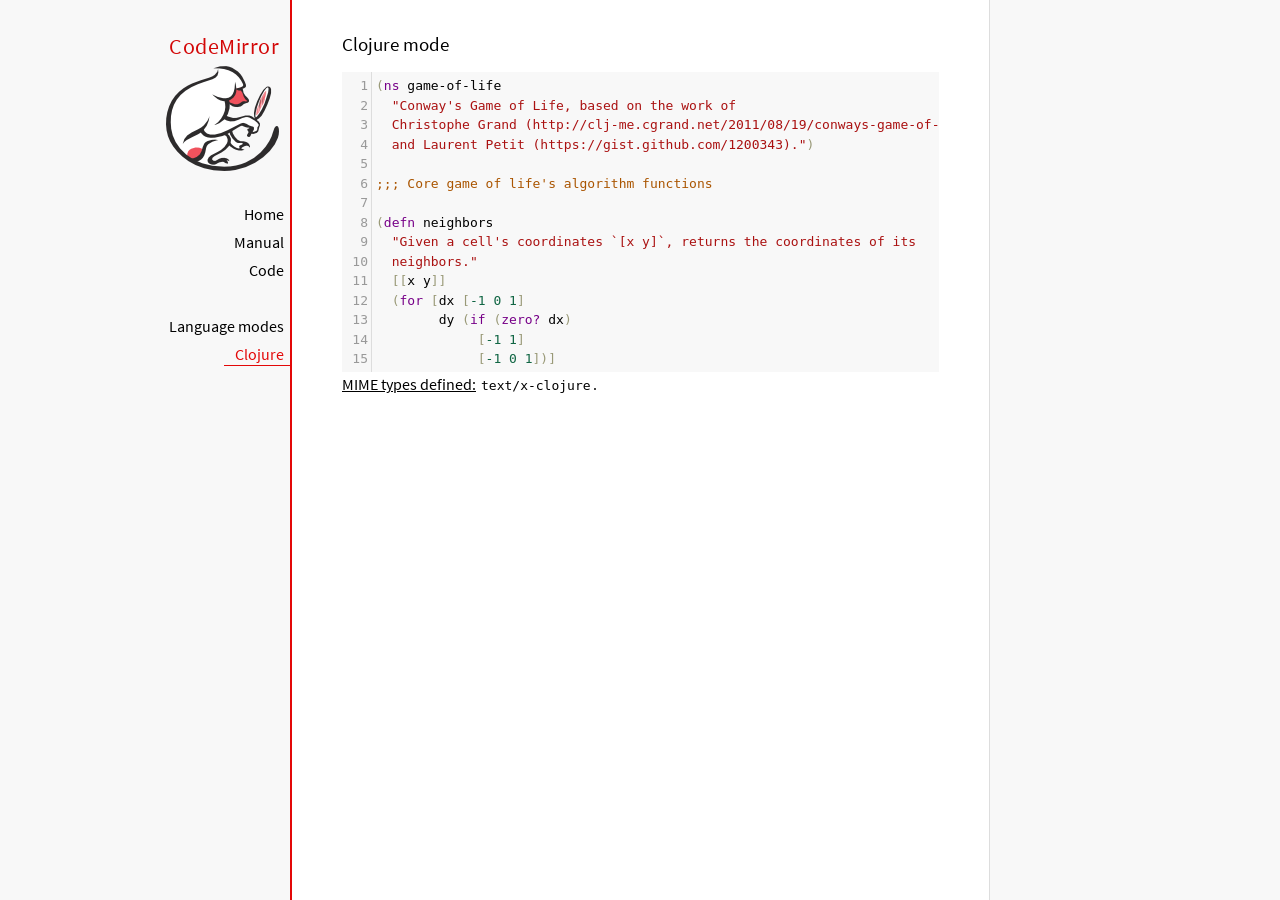
<file: mode/clojure/index.html>
<!doctype html>

<title>CodeMirror: Clojure mode</title>
<meta charset="utf-8"/>
<link rel=stylesheet href="../../doc/docs.css">

<link rel="stylesheet" href="../../lib/codemirror.css">
<script src="../../lib/codemirror.js"></script>
<script src="../../addon/edit/closebrackets.js"></script>
<script src="../../addon/edit/matchbrackets.js"></script>
<script src="clojure.js"></script>
<style>.CodeMirror {background: #f8f8f8;}</style>
<div id=nav>
  <a href="https://codemirror.net/5"><h1>CodeMirror</h1><img id=logo src="../../doc/logo.png" alt=""></a>

  <ul>
    <li><a href="../../index.html">Home</a>
    <li><a href="../../doc/manual.html">Manual</a>
    <li><a href="https://github.com/codemirror/codemirror5">Code</a>
  </ul>
  <ul>
    <li><a href="../index.html">Language modes</a>
    <li><a class=active href="#">Clojure</a>
  </ul>
</div>

<article>
<h2>Clojure mode</h2>
<form><textarea id="code" name="code">
(ns game-of-life
  "Conway's Game of Life, based on the work of
  Christophe Grand (http://clj-me.cgrand.net/2011/08/19/conways-game-of-life)
  and Laurent Petit (https://gist.github.com/1200343).")

;;; Core game of life's algorithm functions

(defn neighbors
  "Given a cell's coordinates `[x y]`, returns the coordinates of its
  neighbors."
  [[x y]]
  (for [dx [-1 0 1]
        dy (if (zero? dx)
             [-1 1]
             [-1 0 1])]
    [(+ dx x) (+ dy y)]))

(defn step
  "Given a set of living `cells`, computes the new set of living cells."
  [cells]
  (set (for [[cell n] (frequencies (mapcat neighbors cells))
             :when (or (= n 3)
                       (and (= n 2)
                            (cells cell)))]
         cell)))

;;; Utility methods for displaying game on a text terminal

(defn print-grid
  "Prints a `grid` of `w` columns and `h` rows, on *out*, representing a
  step in the game."
  [grid w h]
  (doseq [x (range (inc w))
          y (range (inc h))]
    (when (= y 0) (println))
    (print (if (grid [x y])
             "[X]"
             " . "))))

(defn print-grids
  "Prints a sequence of `grids` of `w` columns and `h` rows on *out*,
  representing several steps."
  [grids w h]
  (doseq [grid grids]
    (print-grid grid w h)
    (println)))

;;; Launches an example grid

(def grid
  "`grid` represents the initial set of living cells"
  #{[2 1] [2 2] [2 3]})

(print-grids (take 3 (iterate step grid)) 5 5)</textarea></form>
    <script>
      var editor = CodeMirror.fromTextArea(document.getElementById("code"), {
          autoCloseBrackets: true,
          lineNumbers: true,
          matchBrackets: true,
          mode: 'text/x-clojure'
      });
    </script>

    <p><strong>MIME types defined:</strong> <code>text/x-clojure</code>.</p>

  </article>
</file>
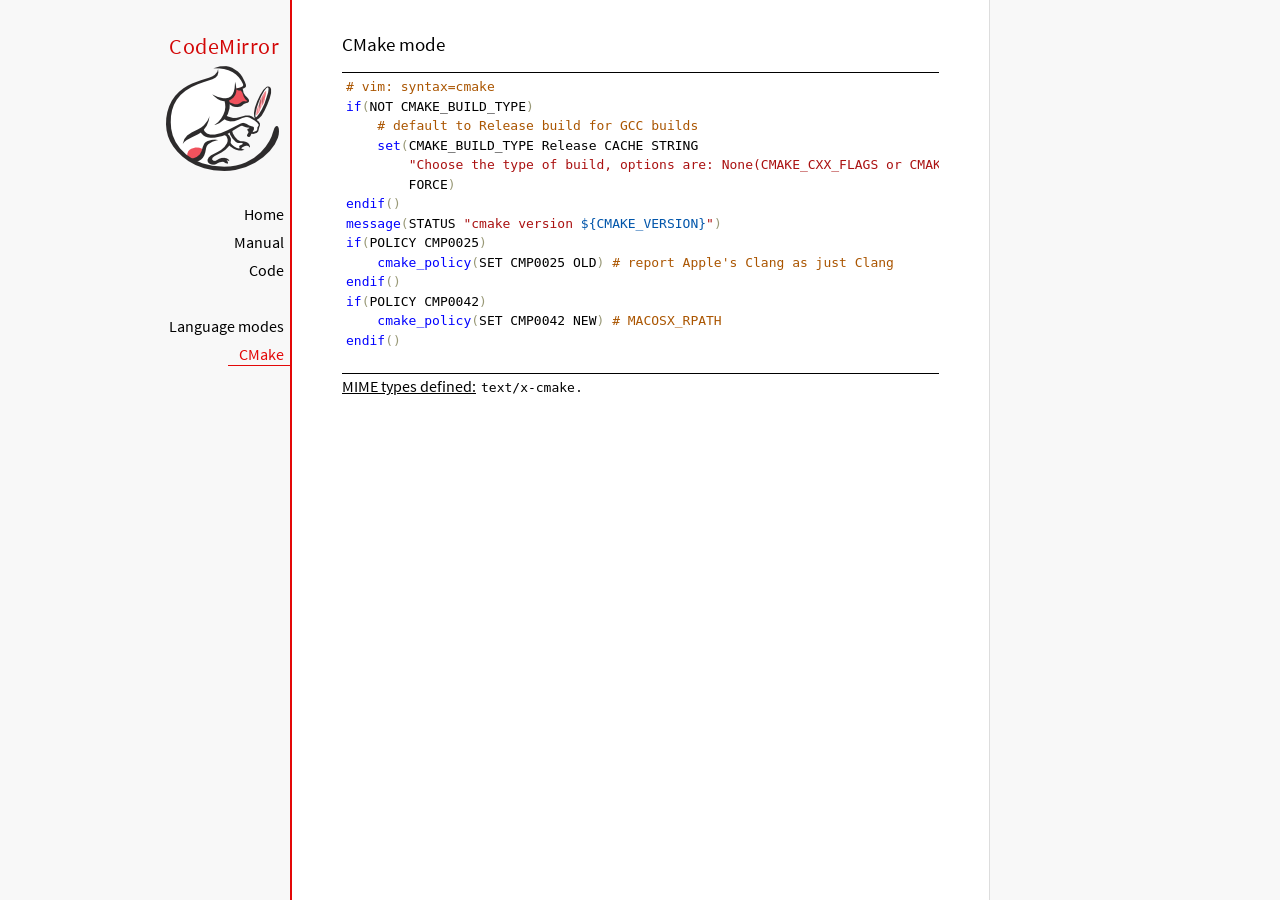
<file: mode/cmake/index.html>
<!doctype html>

<title>CodeMirror: CMake mode</title>
<meta charset="utf-8"/>
<link rel=stylesheet href="../../doc/docs.css">

<link rel="stylesheet" href="../../lib/codemirror.css">
<script src="../../lib/codemirror.js"></script>
<script src="../../addon/edit/matchbrackets.js"></script>
<script src="cmake.js"></script>
<style>
      .CodeMirror {border-top: 1px solid black; border-bottom: 1px solid black;}
      .cm-s-default span.cm-arrow { color: red; }
    </style>
<div id=nav>
  <a href="https://codemirror.net/5"><h1>CodeMirror</h1><img id=logo src="../../doc/logo.png" alt=""></a>

  <ul>
    <li><a href="../../index.html">Home</a>
    <li><a href="../../doc/manual.html">Manual</a>
    <li><a href="https://github.com/codemirror/codemirror5">Code</a>
  </ul>
  <ul>
    <li><a href="../index.html">Language modes</a>
    <li><a class=active href="#">CMake</a>
  </ul>
</div>

<article>
<h2>CMake mode</h2>
<form><textarea id="code" name="code">
# vim: syntax=cmake
if(NOT CMAKE_BUILD_TYPE)
    # default to Release build for GCC builds
    set(CMAKE_BUILD_TYPE Release CACHE STRING
        "Choose the type of build, options are: None(CMAKE_CXX_FLAGS or CMAKE_C_FLAGS used) Debug Release RelWithDebInfo MinSizeRel."
        FORCE)
endif()
message(STATUS "cmake version ${CMAKE_VERSION}")
if(POLICY CMP0025)
    cmake_policy(SET CMP0025 OLD) # report Apple's Clang as just Clang
endif()
if(POLICY CMP0042)
    cmake_policy(SET CMP0042 NEW) # MACOSX_RPATH
endif()

project (x265)
cmake_minimum_required (VERSION 2.8.8) # OBJECT libraries require 2.8.8
include(CheckIncludeFiles)
include(CheckFunctionExists)
include(CheckSymbolExists)
include(CheckCXXCompilerFlag)

# X265_BUILD must be incremented each time the public API is changed
set(X265_BUILD 48)
configure_file("${PROJECT_SOURCE_DIR}/x265.def.in"
               "${PROJECT_BINARY_DIR}/x265.def")
configure_file("${PROJECT_SOURCE_DIR}/x265_config.h.in"
               "${PROJECT_BINARY_DIR}/x265_config.h")

SET(CMAKE_MODULE_PATH "${PROJECT_SOURCE_DIR}/cmake" "${CMAKE_MODULE_PATH}")

# System architecture detection
string(TOLOWER "${CMAKE_SYSTEM_PROCESSOR}" SYSPROC)
set(X86_ALIASES x86 i386 i686 x86_64 amd64)
list(FIND X86_ALIASES "${SYSPROC}" X86MATCH)
if("${SYSPROC}" STREQUAL "" OR X86MATCH GREATER "-1")
    message(STATUS "Detected x86 target processor")
    set(X86 1)
    add_definitions(-DX265_ARCH_X86=1)
    if("${CMAKE_SIZEOF_VOID_P}" MATCHES 8)
        set(X64 1)
        add_definitions(-DX86_64=1)
    endif()
elseif(${SYSPROC} STREQUAL "armv6l")
    message(STATUS "Detected ARM target processor")
    set(ARM 1)
    add_definitions(-DX265_ARCH_ARM=1 -DHAVE_ARMV6=1)
else()
    message(STATUS "CMAKE_SYSTEM_PROCESSOR value `${CMAKE_SYSTEM_PROCESSOR}` is unknown")
    message(STATUS "Please add this value near ${CMAKE_CURRENT_LIST_FILE}:${CMAKE_CURRENT_LIST_LINE}")
endif()

if(UNIX)
    list(APPEND PLATFORM_LIBS pthread)
    find_library(LIBRT rt)
    if(LIBRT)
        list(APPEND PLATFORM_LIBS rt)
    endif()
    find_package(Numa)
    if(NUMA_FOUND)
        list(APPEND CMAKE_REQUIRED_LIBRARIES ${NUMA_LIBRARY})
        check_symbol_exists(numa_node_of_cpu numa.h NUMA_V2)
        if(NUMA_V2)
            add_definitions(-DHAVE_LIBNUMA)
            message(STATUS "libnuma found, building with support for NUMA nodes")
            list(APPEND PLATFORM_LIBS ${NUMA_LIBRARY})
            link_directories(${NUMA_LIBRARY_DIR})
            include_directories(${NUMA_INCLUDE_DIR})
        endif()
    endif()
    mark_as_advanced(LIBRT NUMA_FOUND)
endif(UNIX)

if(X64 AND NOT WIN32)
    option(ENABLE_PIC "Enable Position Independent Code" ON)
else()
    option(ENABLE_PIC "Enable Position Independent Code" OFF)
endif(X64 AND NOT WIN32)

# Compiler detection
if(CMAKE_GENERATOR STREQUAL "Xcode")
  set(XCODE 1)
endif()
if (APPLE)
  add_definitions(-DMACOS)
endif()
</textarea></form>
    <script>
      var editor = CodeMirror.fromTextArea(document.getElementById("code"), {
        mode: "text/x-cmake",
        matchBrackets: true,
        indentUnit: 4
      });
    </script>

    <p><strong>MIME types defined:</strong> <code>text/x-cmake</code>.</p>

  </article>
</file>
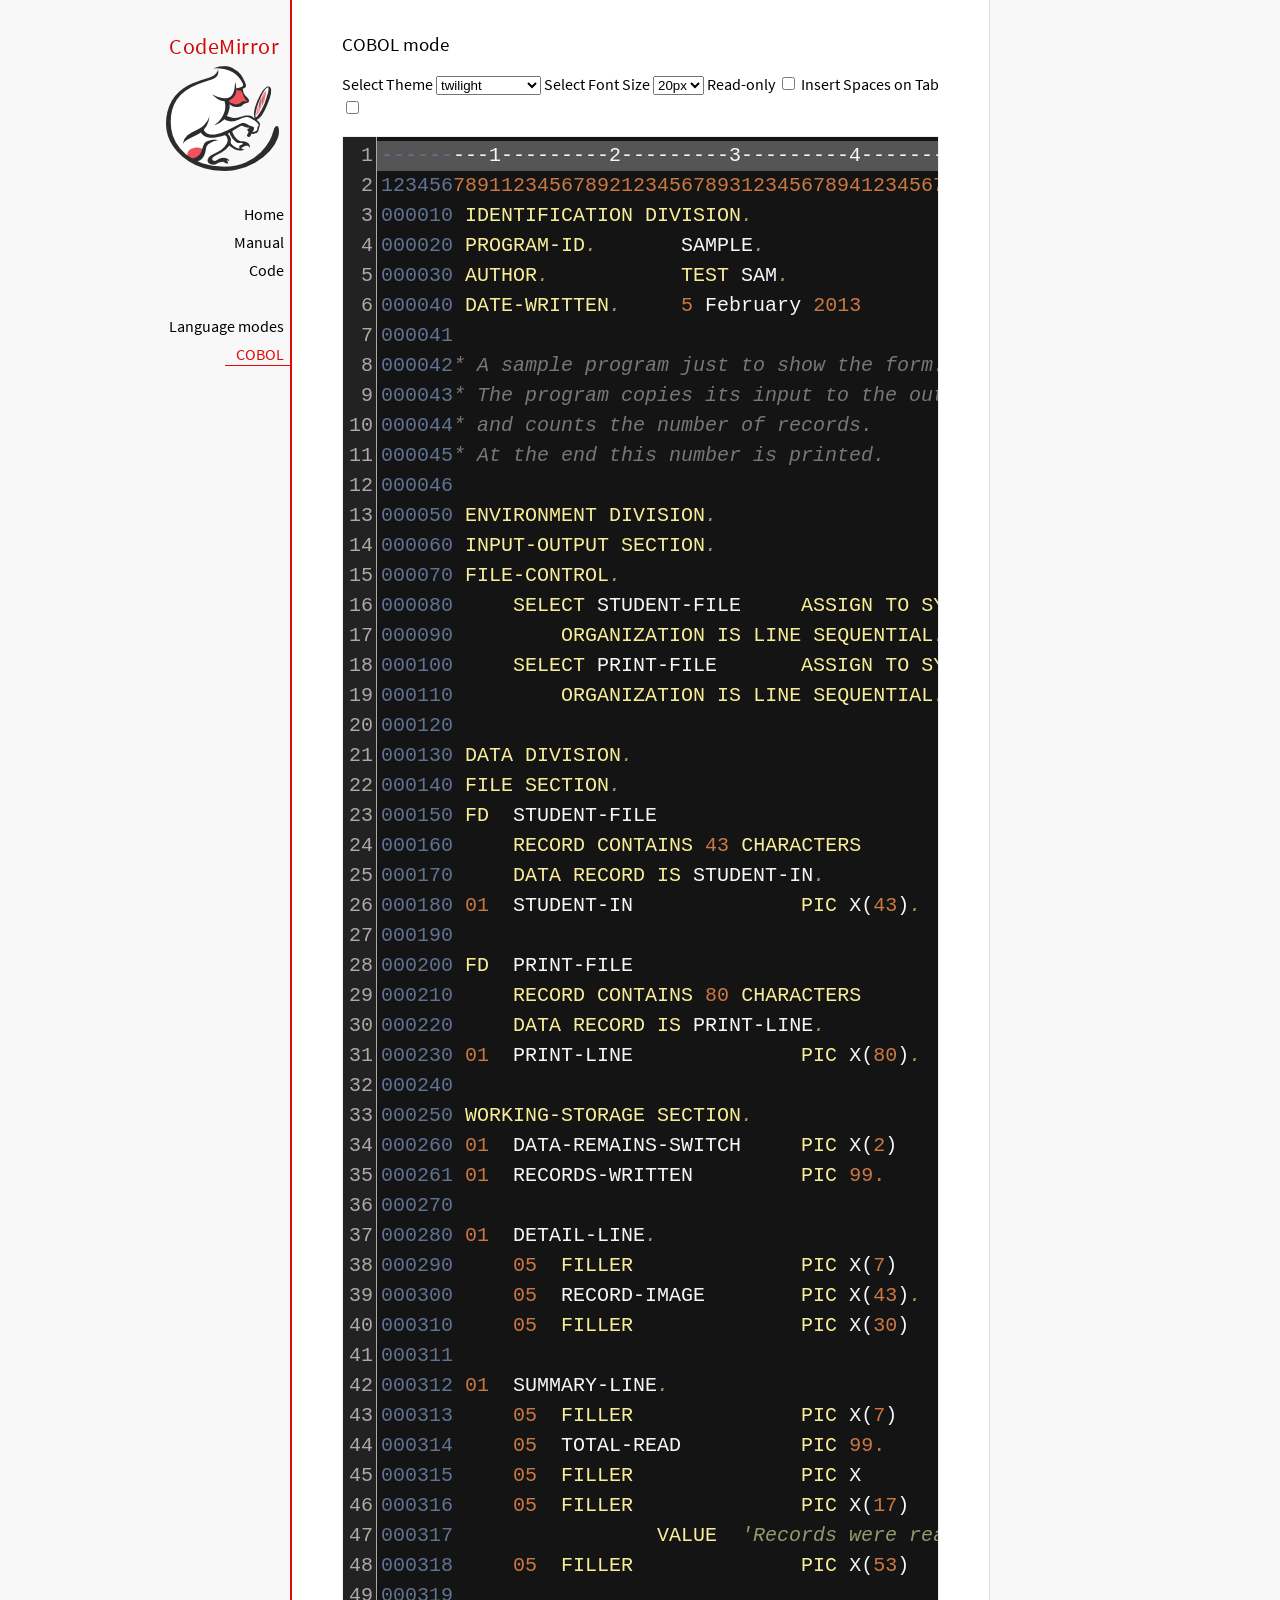
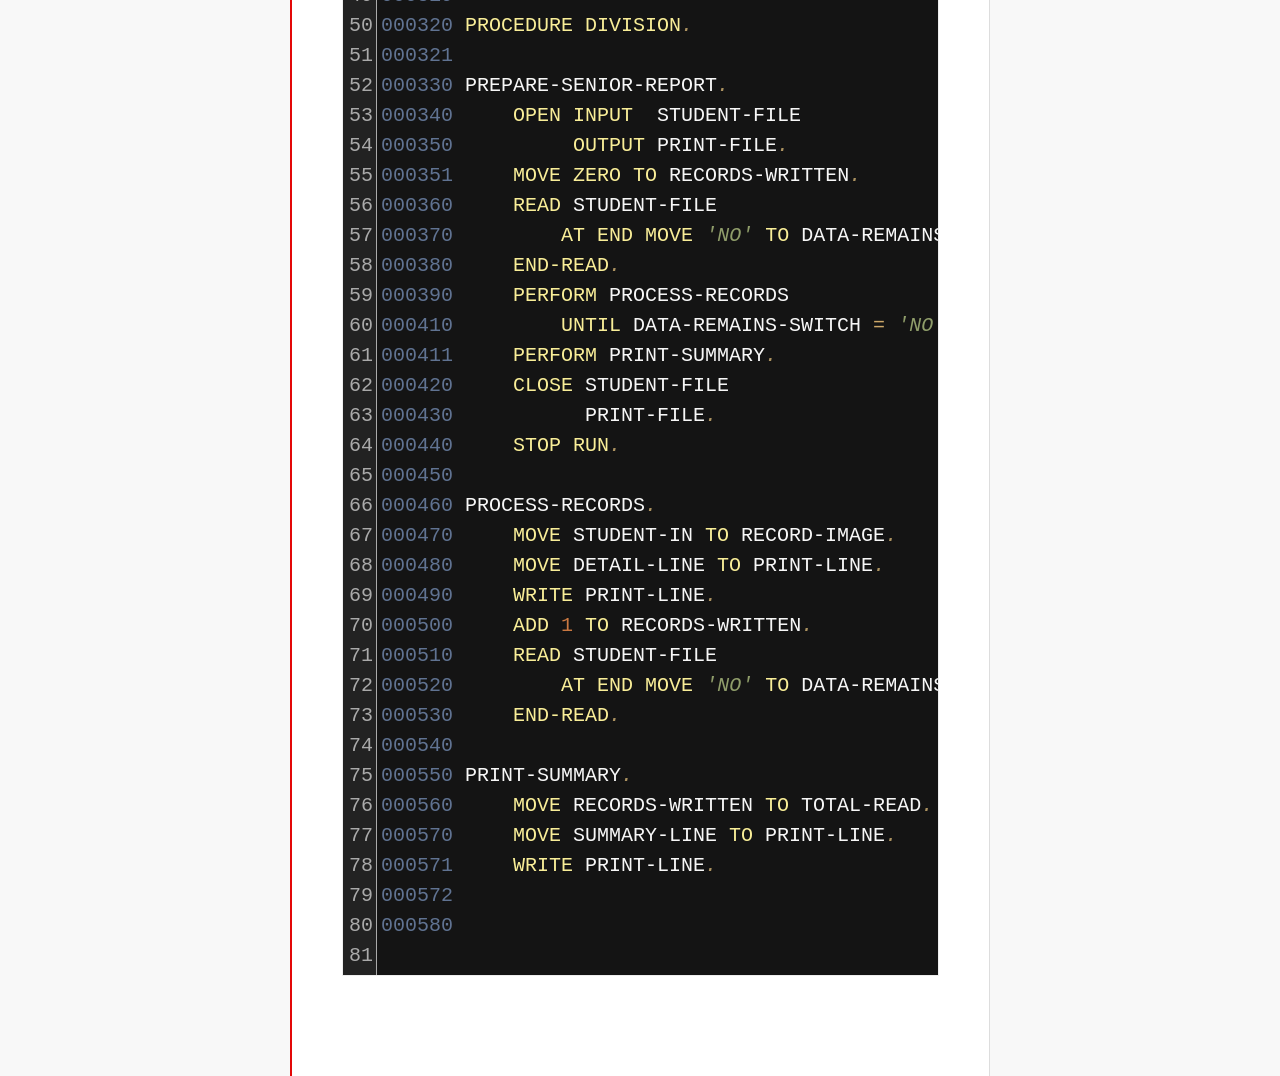
<file: mode/cobol/index.html>
<!doctype html>

<title>CodeMirror: COBOL mode</title>
<meta charset="utf-8"/>
<link rel=stylesheet href="../../doc/docs.css">

<link rel="stylesheet" href="../../lib/codemirror.css">
<link rel="stylesheet" href="../../theme/neat.css">
<link rel="stylesheet" href="../../theme/elegant.css">
<link rel="stylesheet" href="../../theme/erlang-dark.css">
<link rel="stylesheet" href="../../theme/night.css">
<link rel="stylesheet" href="../../theme/monokai.css">
<link rel="stylesheet" href="../../theme/cobalt.css">
<link rel="stylesheet" href="../../theme/eclipse.css">
<link rel="stylesheet" href="../../theme/rubyblue.css">
<link rel="stylesheet" href="../../theme/lesser-dark.css">
<link rel="stylesheet" href="../../theme/xq-dark.css">
<link rel="stylesheet" href="../../theme/xq-light.css">
<link rel="stylesheet" href="../../theme/ambiance.css">
<link rel="stylesheet" href="../../theme/blackboard.css">
<link rel="stylesheet" href="../../theme/vibrant-ink.css">
<link rel="stylesheet" href="../../theme/solarized.css">
<link rel="stylesheet" href="../../theme/twilight.css">
<link rel="stylesheet" href="../../theme/midnight.css">
<link rel="stylesheet" href="../../addon/dialog/dialog.css">
<script src="../../lib/codemirror.js"></script>
<script src="../../addon/edit/matchbrackets.js"></script>
<script src="cobol.js"></script>
<script src="../../addon/selection/active-line.js"></script>
<script src="../../addon/search/search.js"></script>
<script src="../../addon/dialog/dialog.js"></script>
<script src="../../addon/search/searchcursor.js"></script>
<style>
        .CodeMirror {
          border: 1px solid #eee;
          font-size : 20px;
          height : auto !important;
        }
        .CodeMirror-activeline-background {background: #555555 !important;}
    </style>
<div id=nav>
  <a href="https://codemirror.net/5"><h1>CodeMirror</h1><img id=logo src="../../doc/logo.png" alt=""></a>

  <ul>
    <li><a href="../../index.html">Home</a>
    <li><a href="../../doc/manual.html">Manual</a>
    <li><a href="https://github.com/codemirror/codemirror5">Code</a>
  </ul>
  <ul>
    <li><a href="../index.html">Language modes</a>
    <li><a class=active href="#">COBOL</a>
  </ul>
</div>

<article>
<h2>COBOL mode</h2>

    <p> Select Theme <select onchange="selectTheme()" id="selectTheme">
        <option>default</option>
        <option>ambiance</option>
        <option>blackboard</option>
        <option>cobalt</option>
        <option>eclipse</option>
        <option>elegant</option>
        <option>erlang-dark</option>
        <option>lesser-dark</option>
        <option>midnight</option>
        <option>monokai</option>
        <option>neat</option>
        <option>night</option>
        <option>rubyblue</option>
        <option>solarized dark</option>
        <option>solarized light</option>
        <option selected>twilight</option>
        <option>vibrant-ink</option>
        <option>xq-dark</option>
        <option>xq-light</option>
    </select>    Select Font Size <select onchange="selectFontsize()" id="selectFontSize">
          <option value="13px">13px</option>
          <option value="14px">14px</option>
          <option value="16px">16px</option>
          <option value="18px">18px</option>
          <option value="20px" selected="selected">20px</option>
          <option value="24px">24px</option>
          <option value="26px">26px</option>
          <option value="28px">28px</option>
          <option value="30px">30px</option>
          <option value="32px">32px</option>
          <option value="34px">34px</option>
          <option value="36px">36px</option>
        </select>
<label for="checkBoxReadOnly">Read-only</label>
<input type="checkbox" id="checkBoxReadOnly" onchange="selectReadOnly()">
<label for="id_tabToIndentSpace">Insert Spaces on Tab</label>
<input type="checkbox" id="id_tabToIndentSpace" onchange="tabToIndentSpace()">
</p>
<textarea id="code" name="code">
---------1---------2---------3---------4---------5---------6---------7---------8
12345678911234567892123456789312345678941234567895123456789612345678971234567898
000010 IDENTIFICATION DIVISION.                                        MODTGHERE
000020 PROGRAM-ID.       SAMPLE.
000030 AUTHOR.           TEST SAM. 
000040 DATE-WRITTEN.     5 February 2013
000041
000042* A sample program just to show the form.
000043* The program copies its input to the output,
000044* and counts the number of records.
000045* At the end this number is printed.
000046
000050 ENVIRONMENT DIVISION.
000060 INPUT-OUTPUT SECTION.
000070 FILE-CONTROL.
000080     SELECT STUDENT-FILE     ASSIGN TO SYSIN
000090         ORGANIZATION IS LINE SEQUENTIAL.
000100     SELECT PRINT-FILE       ASSIGN TO SYSOUT
000110         ORGANIZATION IS LINE SEQUENTIAL.
000120
000130 DATA DIVISION.
000140 FILE SECTION.
000150 FD  STUDENT-FILE
000160     RECORD CONTAINS 43 CHARACTERS
000170     DATA RECORD IS STUDENT-IN.
000180 01  STUDENT-IN              PIC X(43).
000190
000200 FD  PRINT-FILE
000210     RECORD CONTAINS 80 CHARACTERS
000220     DATA RECORD IS PRINT-LINE.
000230 01  PRINT-LINE              PIC X(80).
000240
000250 WORKING-STORAGE SECTION.
000260 01  DATA-REMAINS-SWITCH     PIC X(2)      VALUE SPACES.
000261 01  RECORDS-WRITTEN         PIC 99.
000270
000280 01  DETAIL-LINE.
000290     05  FILLER              PIC X(7)      VALUE SPACES.
000300     05  RECORD-IMAGE        PIC X(43).
000310     05  FILLER              PIC X(30)     VALUE SPACES.
000311 
000312 01  SUMMARY-LINE.
000313     05  FILLER              PIC X(7)      VALUE SPACES.
000314     05  TOTAL-READ          PIC 99.
000315     05  FILLER              PIC X         VALUE SPACE.
000316     05  FILLER              PIC X(17)     
000317                 VALUE  'Records were read'.
000318     05  FILLER              PIC X(53)     VALUE SPACES.
000319
000320 PROCEDURE DIVISION.
000321
000330 PREPARE-SENIOR-REPORT.
000340     OPEN INPUT  STUDENT-FILE
000350          OUTPUT PRINT-FILE.
000351     MOVE ZERO TO RECORDS-WRITTEN.
000360     READ STUDENT-FILE
000370         AT END MOVE 'NO' TO DATA-REMAINS-SWITCH
000380     END-READ.
000390     PERFORM PROCESS-RECORDS
000410         UNTIL DATA-REMAINS-SWITCH = 'NO'.
000411     PERFORM PRINT-SUMMARY.
000420     CLOSE STUDENT-FILE
000430           PRINT-FILE.
000440     STOP RUN.
000450
000460 PROCESS-RECORDS.
000470     MOVE STUDENT-IN TO RECORD-IMAGE.
000480     MOVE DETAIL-LINE TO PRINT-LINE.
000490     WRITE PRINT-LINE.
000500     ADD 1 TO RECORDS-WRITTEN.
000510     READ STUDENT-FILE
000520         AT END MOVE 'NO' TO DATA-REMAINS-SWITCH
000530     END-READ. 
000540
000550 PRINT-SUMMARY.
000560     MOVE RECORDS-WRITTEN TO TOTAL-READ.
000570     MOVE SUMMARY-LINE TO PRINT-LINE.
000571     WRITE PRINT-LINE. 
000572
000580
</textarea>
    <script>
      var editor = CodeMirror.fromTextArea(document.getElementById("code"), {
        lineNumbers: true,
        matchBrackets: true,
        mode: "text/x-cobol",
        theme : "twilight",
        styleActiveLine: true,
        showCursorWhenSelecting : true,  
      });
      function selectTheme() {
        var themeInput = document.getElementById("selectTheme");
        var theme = themeInput.options[themeInput.selectedIndex].innerHTML;
        editor.setOption("theme", theme);
      }
      function selectFontsize() {
        var fontSizeInput = document.getElementById("selectFontSize");
        var fontSize = fontSizeInput.options[fontSizeInput.selectedIndex].innerHTML;
        editor.getWrapperElement().style.fontSize = fontSize;
        editor.refresh();
      }
      function selectReadOnly() {
        editor.setOption("readOnly", document.getElementById("checkBoxReadOnly").checked);
      }
      function tabToIndentSpace() {
        if (document.getElementById("id_tabToIndentSpace").checked) {
            editor.setOption("extraKeys", {Tab: function(cm) { cm.replaceSelection("    ", "end"); }});
        } else {
            editor.setOption("extraKeys", {Tab: function(cm) { cm.replaceSelection("    ", "end"); }});
        }
      }
    </script>
  </article>
</file>
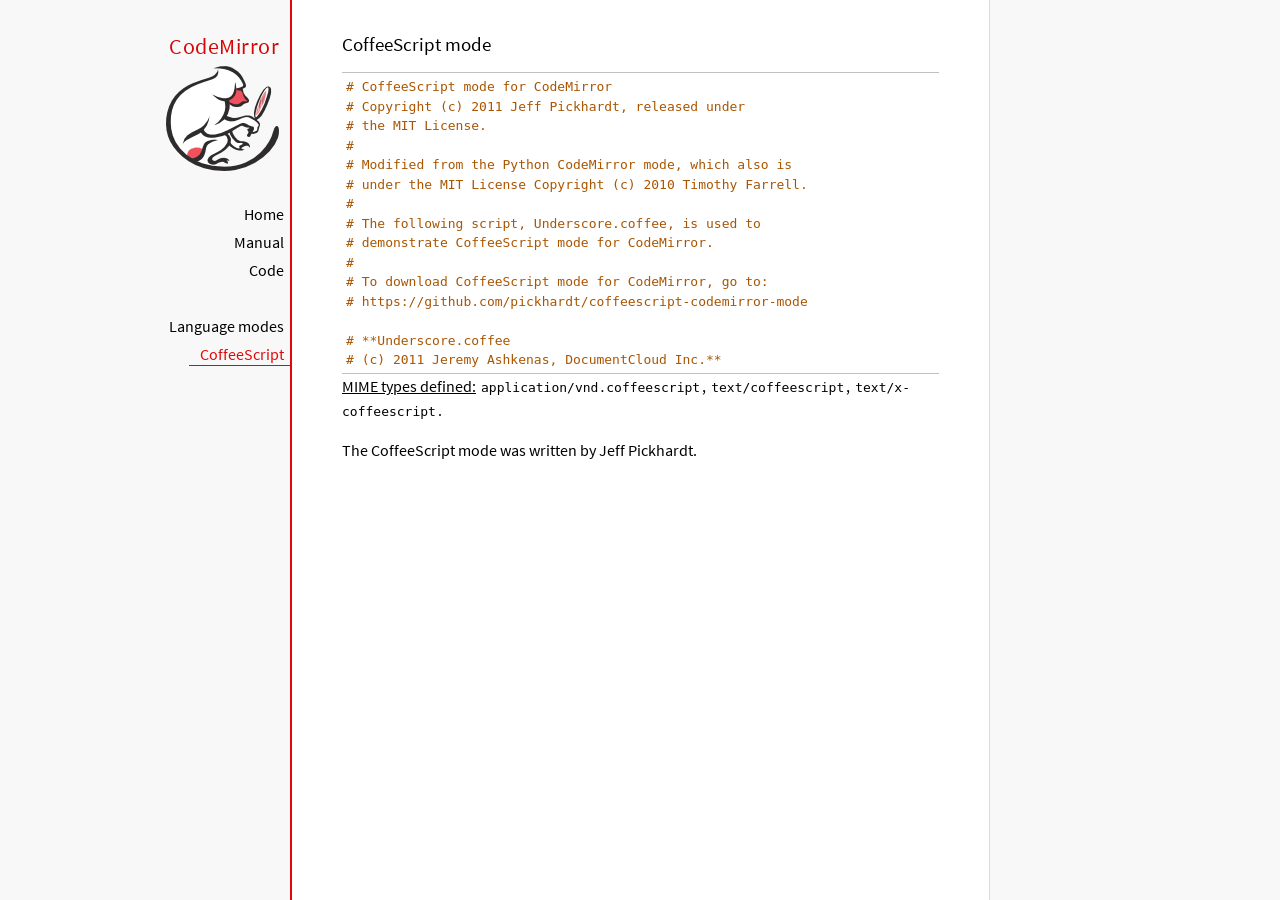
<file: mode/coffeescript/index.html>
<!doctype html>

<title>CodeMirror: CoffeeScript mode</title>
<meta charset="utf-8"/>
<link rel=stylesheet href="../../doc/docs.css">

<link rel="stylesheet" href="../../lib/codemirror.css">
<script src="../../lib/codemirror.js"></script>
<script src="coffeescript.js"></script>
<style>.CodeMirror {border-top: 1px solid silver; border-bottom: 1px solid silver;}</style>
<div id=nav>
  <a href="https://codemirror.net/5"><h1>CodeMirror</h1><img id=logo src="../../doc/logo.png" alt=""></a>

  <ul>
    <li><a href="../../index.html">Home</a>
    <li><a href="../../doc/manual.html">Manual</a>
    <li><a href="https://github.com/codemirror/codemirror5">Code</a>
  </ul>
  <ul>
    <li><a href="../index.html">Language modes</a>
    <li><a class=active href="#">CoffeeScript</a>
  </ul>
</div>

<article>
<h2>CoffeeScript mode</h2>
<form><textarea id="code" name="code">
# CoffeeScript mode for CodeMirror
# Copyright (c) 2011 Jeff Pickhardt, released under
# the MIT License.
#
# Modified from the Python CodeMirror mode, which also is 
# under the MIT License Copyright (c) 2010 Timothy Farrell.
#
# The following script, Underscore.coffee, is used to 
# demonstrate CoffeeScript mode for CodeMirror.
#
# To download CoffeeScript mode for CodeMirror, go to:
# https://github.com/pickhardt/coffeescript-codemirror-mode

# **Underscore.coffee
# (c) 2011 Jeremy Ashkenas, DocumentCloud Inc.**
# Underscore is freely distributable under the terms of the
# [MIT license](http://en.wikipedia.org/wiki/MIT_License).
# Portions of Underscore are inspired by or borrowed from
# [Prototype.js](http://prototypejs.org/api), Oliver Steele's
# [Functional](http://osteele.com), and John Resig's
# [Micro-Templating](http://ejohn.org).
# For all details and documentation:
# http://documentcloud.github.com/underscore/


# Baseline setup
# --------------

# Establish the root object, `window` in the browser, or `global` on the server.
root = this


# Save the previous value of the `_` variable.
previousUnderscore = root._

### Multiline
    comment
###

# Establish the object that gets thrown to break out of a loop iteration.
# `StopIteration` is SOP on Mozilla.
breaker = if typeof(StopIteration) is 'undefined' then '__break__' else StopIteration


#### Docco style single line comment (title)


# Helper function to escape **RegExp** contents, because JS doesn't have one.
escapeRegExp = (string) -> string.replace(/([.*+?^${}()|[\]\/\\])/g, '\\$1')


# Save bytes in the minified (but not gzipped) version:
ArrayProto = Array.prototype
ObjProto = Object.prototype


# Create quick reference variables for speed access to core prototypes.
slice = ArrayProto.slice
unshift = ArrayProto.unshift
toString = ObjProto.toString
hasOwnProperty = ObjProto.hasOwnProperty
propertyIsEnumerable = ObjProto.propertyIsEnumerable


# All **ECMA5** native implementations we hope to use are declared here.
nativeForEach = ArrayProto.forEach
nativeMap = ArrayProto.map
nativeReduce = ArrayProto.reduce
nativeReduceRight = ArrayProto.reduceRight
nativeFilter = ArrayProto.filter
nativeEvery = ArrayProto.every
nativeSome = ArrayProto.some
nativeIndexOf = ArrayProto.indexOf
nativeLastIndexOf = ArrayProto.lastIndexOf
nativeIsArray = Array.isArray
nativeKeys = Object.keys


# Create a safe reference to the Underscore object for use below.
_ = (obj) -> new wrapper(obj)


# Export the Underscore object for **CommonJS**.
if typeof(exports) != 'undefined' then exports._ = _


# Export Underscore to global scope.
root._ = _


# Current version.
_.VERSION = '1.1.0'


# Collection Functions
# --------------------

# The cornerstone, an **each** implementation.
# Handles objects implementing **forEach**, arrays, and raw objects.
_.each = (obj, iterator, context) ->
  try
    if nativeForEach and obj.forEach is nativeForEach
      obj.forEach iterator, context
    else if _.isNumber obj.length
      iterator.call context, obj[i], i, obj for i in [0...obj.length]
    else
      iterator.call context, val, key, obj for own key, val of obj
  catch e
    throw e if e isnt breaker
  obj


# Return the results of applying the iterator to each element. Use JavaScript
# 1.6's version of **map**, if possible.
_.map = (obj, iterator, context) ->
  return obj.map(iterator, context) if nativeMap and obj.map is nativeMap
  results = []
  _.each obj, (value, index, list) ->
    results.push iterator.call context, value, index, list
  results


# **Reduce** builds up a single result from a list of values. Also known as
# **inject**, or **foldl**. Uses JavaScript 1.8's version of **reduce**, if possible.
_.reduce = (obj, iterator, memo, context) ->
  if nativeReduce and obj.reduce is nativeReduce
    iterator = _.bind iterator, context if context
    return obj.reduce iterator, memo
  _.each obj, (value, index, list) ->
    memo = iterator.call context, memo, value, index, list
  memo


# The right-associative version of **reduce**, also known as **foldr**. Uses
# JavaScript 1.8's version of **reduceRight**, if available.
_.reduceRight = (obj, iterator, memo, context) ->
  if nativeReduceRight and obj.reduceRight is nativeReduceRight
    iterator = _.bind iterator, context if context
    return obj.reduceRight iterator, memo
  reversed = _.clone(_.toArray(obj)).reverse()
  _.reduce reversed, iterator, memo, context


# Return the first value which passes a truth test.
_.detect = (obj, iterator, context) ->
  result = null
  _.each obj, (value, index, list) ->
    if iterator.call context, value, index, list
      result = value
      _.breakLoop()
  result


# Return all the elements that pass a truth test. Use JavaScript 1.6's
# **filter**, if it exists.
_.filter = (obj, iterator, context) ->
  return obj.filter iterator, context if nativeFilter and obj.filter is nativeFilter
  results = []
  _.each obj, (value, index, list) ->
    results.push value if iterator.call context, value, index, list
  results


# Return all the elements for which a truth test fails.
_.reject = (obj, iterator, context) ->
  results = []
  _.each obj, (value, index, list) ->
    results.push value if not iterator.call context, value, index, list
  results


# Determine whether all of the elements match a truth test. Delegate to
# JavaScript 1.6's **every**, if it is present.
_.every = (obj, iterator, context) ->
  iterator ||= _.identity
  return obj.every iterator, context if nativeEvery and obj.every is nativeEvery
  result = true
  _.each obj, (value, index, list) ->
    _.breakLoop() unless (result = result and iterator.call(context, value, index, list))
  result


# Determine if at least one element in the object matches a truth test. Use
# JavaScript 1.6's **some**, if it exists.
_.some = (obj, iterator, context) ->
  iterator ||= _.identity
  return obj.some iterator, context if nativeSome and obj.some is nativeSome
  result = false
  _.each obj, (value, index, list) ->
    _.breakLoop() if (result = iterator.call(context, value, index, list))
  result


# Determine if a given value is included in the array or object,
# based on `===`.
_.include = (obj, target) ->
  return _.indexOf(obj, target) isnt -1 if nativeIndexOf and obj.indexOf is nativeIndexOf
  return true for own key, val of obj when val is target
  false


# Invoke a method with arguments on every item in a collection.
_.invoke = (obj, method) ->
  args = _.rest arguments, 2
  (if method then val[method] else val).apply(val, args) for val in obj


# Convenience version of a common use case of **map**: fetching a property.
_.pluck = (obj, key) ->
  _.map(obj, (val) -> val[key])


# Return the maximum item or (item-based computation).
_.max = (obj, iterator, context) ->
  return Math.max.apply(Math, obj) if not iterator and _.isArray(obj)
  result = computed: -Infinity
  _.each obj, (value, index, list) ->
    computed = if iterator then iterator.call(context, value, index, list) else value
    computed >= result.computed and (result = {value: value, computed: computed})
  result.value


# Return the minimum element (or element-based computation).
_.min = (obj, iterator, context) ->
  return Math.min.apply(Math, obj) if not iterator and _.isArray(obj)
  result = computed: Infinity
  _.each obj, (value, index, list) ->
    computed = if iterator then iterator.call(context, value, index, list) else value
    computed < result.computed and (result = {value: value, computed: computed})
  result.value


# Sort the object's values by a criterion produced by an iterator.
_.sortBy = (obj, iterator, context) ->
  _.pluck(((_.map obj, (value, index, list) ->
    {value: value, criteria: iterator.call(context, value, index, list)}
  ).sort((left, right) ->
    a = left.criteria; b = right.criteria
    if a < b then -1 else if a > b then 1 else 0
  )), 'value')


# Use a comparator function to figure out at what index an object should
# be inserted so as to maintain order. Uses binary search.
_.sortedIndex = (array, obj, iterator) ->
  iterator ||= _.identity
  low = 0
  high = array.length
  while low < high
    mid = (low + high) >> 1
    if iterator(array[mid]) < iterator(obj) then low = mid + 1 else high = mid
  low


# Convert anything iterable into a real, live array.
_.toArray = (iterable) ->
  return [] if (!iterable)
  return iterable.toArray() if (iterable.toArray)
  return iterable if (_.isArray(iterable))
  return slice.call(iterable) if (_.isArguments(iterable))
  _.values(iterable)


# Return the number of elements in an object.
_.size = (obj) -> _.toArray(obj).length


# Array Functions
# ---------------

# Get the first element of an array. Passing `n` will return the first N
# values in the array. Aliased as **head**. The `guard` check allows it to work
# with **map**.
_.first = (array, n, guard) ->
  if n and not guard then slice.call(array, 0, n) else array[0]


# Returns everything but the first entry of the array. Aliased as **tail**.
# Especially useful on the arguments object. Passing an `index` will return
# the rest of the values in the array from that index onward. The `guard`
# check allows it to work with **map**.
_.rest = (array, index, guard) ->
  slice.call(array, if _.isUndefined(index) or guard then 1 else index)


# Get the last element of an array.
_.last = (array) -> array[array.length - 1]


# Trim out all falsy values from an array.
_.compact = (array) -> item for item in array when item


# Return a completely flattened version of an array.
_.flatten = (array) ->
  _.reduce array, (memo, value) ->
    return memo.concat(_.flatten(value)) if _.isArray value
    memo.push value
    memo
  , []


# Return a version of the array that does not contain the specified value(s).
_.without = (array) ->
  values = _.rest arguments
  val for val in _.toArray(array) when not _.include values, val


# Produce a duplicate-free version of the array. If the array has already
# been sorted, you have the option of using a faster algorithm.
_.uniq = (array, isSorted) ->
  memo = []
  for el, i in _.toArray array
    memo.push el if i is 0 || (if isSorted is true then _.last(memo) isnt el else not _.include(memo, el))
  memo


# Produce an array that contains every item shared between all the
# passed-in arrays.
_.intersect = (array) ->
  rest = _.rest arguments
  _.select _.uniq(array), (item) ->
    _.all rest, (other) ->
      _.indexOf(other, item) >= 0


# Zip together multiple lists into a single array -- elements that share
# an index go together.
_.zip = ->
  length = _.max _.pluck arguments, 'length'
  results = new Array length
  for i in [0...length]
    results[i] = _.pluck arguments, String i
  results


# If the browser doesn't supply us with **indexOf** (I'm looking at you, MSIE),
# we need this function. Return the position of the first occurrence of an
# item in an array, or -1 if the item is not included in the array.
_.indexOf = (array, item) ->
  return array.indexOf item if nativeIndexOf and array.indexOf is nativeIndexOf
  i = 0; l = array.length
  while l - i
    if array[i] is item then return i else i++
  -1


# Provide JavaScript 1.6's **lastIndexOf**, delegating to the native function,
# if possible.
_.lastIndexOf = (array, item) ->
  return array.lastIndexOf(item) if nativeLastIndexOf and array.lastIndexOf is nativeLastIndexOf
  i = array.length
  while i
    if array[i] is item then return i else i--
  -1


# Generate an integer Array containing an arithmetic progression. A port of
# [the native Python **range** function](http://docs.python.org/library/functions.html#range).
_.range = (start, stop, step) ->
  a = arguments
  solo = a.length <= 1
  i = start = if solo then 0 else a[0]
  stop = if solo then a[0] else a[1]
  step = a[2] or 1
  len = Math.ceil((stop - start) / step)
  return [] if len <= 0
  range = new Array len
  idx = 0
  loop
    return range if (if step > 0 then i - stop else stop - i) >= 0
    range[idx] = i
    idx++
    i+= step


# Function Functions
# ------------------

# Create a function bound to a given object (assigning `this`, and arguments,
# optionally). Binding with arguments is also known as **curry**.
_.bind = (func, obj) ->
  args = _.rest arguments, 2
  -> func.apply obj or root, args.concat arguments


# Bind all of an object's methods to that object. Useful for ensuring that
# all callbacks defined on an object belong to it.
_.bindAll = (obj) ->
  funcs = if arguments.length > 1 then _.rest(arguments) else _.functions(obj)
  _.each funcs, (f) -> obj[f] = _.bind obj[f], obj
  obj


# Delays a function for the given number of milliseconds, and then calls
# it with the arguments supplied.
_.delay = (func, wait) ->
  args = _.rest arguments, 2
  setTimeout((-> func.apply(func, args)), wait)


# Memoize an expensive function by storing its results.
_.memoize = (func, hasher) ->
  memo = {}
  hasher or= _.identity
  ->
    key = hasher.apply this, arguments
    return memo[key] if key of memo
    memo[key] = func.apply this, arguments


# Defers a function, scheduling it to run after the current call stack has
# cleared.
_.defer = (func) ->
  _.delay.apply _, [func, 1].concat _.rest arguments


# Returns the first function passed as an argument to the second,
# allowing you to adjust arguments, run code before and after, and
# conditionally execute the original function.
_.wrap = (func, wrapper) ->
  -> wrapper.apply wrapper, [func].concat arguments


# Returns a function that is the composition of a list of functions, each
# consuming the return value of the function that follows.
_.compose = ->
  funcs = arguments
  ->
    args = arguments
    for i in [funcs.length - 1..0] by -1
      args = [funcs[i].apply(this, args)]
    args[0]


# Object Functions
# ----------------

# Retrieve the names of an object's properties.
_.keys = nativeKeys or (obj) ->
  return _.range 0, obj.length if _.isArray(obj)
  key for key, val of obj


# Retrieve the values of an object's properties.
_.values = (obj) ->
  _.map obj, _.identity


# Return a sorted list of the function names available in Underscore.
_.functions = (obj) ->
  _.filter(_.keys(obj), (key) -> _.isFunction(obj[key])).sort()


# Extend a given object with all of the properties in a source object.
_.extend = (obj) ->
  for source in _.rest(arguments)
    obj[key] = val for key, val of source
  obj


# Create a (shallow-cloned) duplicate of an object.
_.clone = (obj) ->
  return obj.slice 0 if _.isArray obj
  _.extend {}, obj


# Invokes interceptor with the obj, and then returns obj.
# The primary purpose of this method is to "tap into" a method chain,
# in order to perform operations on intermediate results within
 the chain.
_.tap = (obj, interceptor) ->
  interceptor obj
  obj


# Perform a deep comparison to check if two objects are equal.
_.isEqual = (a, b) ->
  # Check object identity.
  return true if a is b
  # Different types?
  atype = typeof(a); btype = typeof(b)
  return false if atype isnt btype
  # Basic equality test (watch out for coercions).
  return true if `a == b`
  # One is falsy and the other truthy.
  return false if (!a and b) or (a and !b)
  # One of them implements an `isEqual()`?
  return a.isEqual(b) if a.isEqual
  # Check dates' integer values.
  return a.getTime() is b.getTime() if _.isDate(a) and _.isDate(b)
  # Both are NaN?
  return false if _.isNaN(a) and _.isNaN(b)
  # Compare regular expressions.
  if _.isRegExp(a) and _.isRegExp(b)
    return a.source is b.source and
           a.global is b.global and
           a.ignoreCase is b.ignoreCase and
           a.multiline is b.multiline
  # If a is not an object by this point, we can't handle it.
  return false if atype isnt 'object'
  # Check for different array lengths before comparing contents.
  return false if a.length and (a.length isnt b.length)
  # Nothing else worked, deep compare the contents.
  aKeys = _.keys(a); bKeys = _.keys(b)
  # Different object sizes?
  return false if aKeys.length isnt bKeys.length
  # Recursive comparison of contents.
  return false for key, val of a when !(key of b) or !_.isEqual(val, b[key])
  true


# Is a given array or object empty?
_.isEmpty = (obj) ->
  return obj.length is 0 if _.isArray(obj) or _.isString(obj)
  return false for own key of obj
  true


# Is a given value a DOM element?
_.isElement = (obj) -> obj and obj.nodeType is 1


# Is a given value an array?
_.isArray = nativeIsArray or (obj) -> !!(obj and obj.concat and obj.unshift and not obj.callee)


# Is a given variable an arguments object?
_.isArguments = (obj) -> obj and obj.callee


# Is the given value a function?
_.isFunction = (obj) -> !!(obj and obj.constructor and obj.call and obj.apply)


# Is the given value a string?
_.isString = (obj) -> !!(obj is '' or (obj and obj.charCodeAt and obj.substr))


# Is a given value a number?
_.isNumber = (obj) -> (obj is +obj) or toString.call(obj) is '[object Number]'


# Is a given value a boolean?
_.isBoolean = (obj) -> obj is true or obj is false


# Is a given value a Date?
_.isDate = (obj) -> !!(obj and obj.getTimezoneOffset and obj.setUTCFullYear)


# Is the given value a regular expression?
_.isRegExp = (obj) -> !!(obj and obj.exec and (obj.ignoreCase or obj.ignoreCase is false))


# Is the given value NaN -- this one is interesting. `NaN != NaN`, and
# `isNaN(undefined) == true`, so we make sure it's a number first.
_.isNaN = (obj) -> _.isNumber(obj) and window.isNaN(obj)


# Is a given value equal to null?
_.isNull = (obj) -> obj is null


# Is a given variable undefined?
_.isUndefined = (obj) -> typeof obj is 'undefined'


# Utility Functions
# -----------------

# Run Underscore.js in noConflict mode, returning the `_` variable to its
# previous owner. Returns a reference to the Underscore object.
_.noConflict = ->
  root._ = previousUnderscore
  this


# Keep the identity function around for default iterators.
_.identity = (value) -> value


# Run a function `n` times.
_.times = (n, iterator, context) ->
  iterator.call context, i for i in [0...n]


# Break out of the middle of an iteration.
_.breakLoop = -> throw breaker


# Add your own custom functions to the Underscore object, ensuring that
# they're correctly added to the OOP wrapper as well.
_.mixin = (obj) ->
  for name in _.functions(obj)
    addToWrapper name, _[name] = obj[name]


# Generate a unique integer id (unique within the entire client session).
# Useful for temporary DOM ids.
idCounter = 0
_.uniqueId = (prefix) ->
  (prefix or '') + idCounter++


# By default, Underscore uses **ERB**-style template delimiters, change the
# following template settings to use alternative delimiters.
_.templateSettings = {
  start: '<%'
  end: '%>'
  interpolate: /<%=(.+?)%>/g
}


# JavaScript templating a-la **ERB**, pilfered from John Resig's
# *Secrets of the JavaScript Ninja*, page 83.
# Single-quote fix from Rick Strahl.
# With alterations for arbitrary delimiters, and to preserve whitespace.
_.template = (str, data) ->
  c = _.templateSettings
  endMatch = new RegExp("'(?=[^"+c.end.substr(0, 1)+"]*"+escapeRegExp(c.end)+")","g")
  fn = new Function 'obj',
    'var p=[],print=function(){p.push.apply(p,arguments);};' +
    'with(obj||{}){p.push(\'' +
    str.replace(/\r/g, '\\r')
       .replace(/\n/g, '\\n')
       .replace(/\t/g, '\\t')
       .replace(endMatch,"���")
       .split("'").join("\\'")
       .split("���").join("'")
       .replace(c.interpolate, "',$1,'")
       .split(c.start).join("');")
       .split(c.end).join("p.push('") +
       "');}return p.join('');"
  if data then fn(data) else fn


# Aliases
# -------

_.forEach = _.each
_.foldl = _.inject = _.reduce
_.foldr = _.reduceRight
_.select = _.filter
_.all = _.every
_.any = _.some
_.contains = _.include
_.head = _.first
_.tail = _.rest
_.methods = _.functions


# Setup the OOP Wrapper
# ---------------------

# If Underscore is called as a function, it returns a wrapped object that
# can be used OO-style. This wrapper holds altered versions of all the
# underscore functions. Wrapped objects may be chained.
wrapper = (obj) ->
  this._wrapped = obj
  this


# Helper function to continue chaining intermediate results.
result = (obj, chain) ->
  if chain then _(obj).chain() else obj


# A method to easily add functions to the OOP wrapper.
addToWrapper = (name, func) ->
  wrapper.prototype[name] = ->
    args = _.toArray arguments
    unshift.call args, this._wrapped
    result func.apply(_, args), this._chain


# Add all ofthe Underscore functions to the wrapper object.
_.mixin _


# Add all mutator Array functions to the wrapper.
_.each ['pop', 'push', 'reverse', 'shift', 'sort', 'splice', 'unshift'], (name) ->
  method = Array.prototype[name]
  wrapper.prototype[name] = ->
    method.apply(this._wrapped, arguments)
    result(this._wrapped, this._chain)


# Add all accessor Array functions to the wrapper.
_.each ['concat', 'join', 'slice'], (name) ->
  method = Array.prototype[name]
  wrapper.prototype[name] = ->
    result(method.apply(this._wrapped, arguments), this._chain)


# Start chaining a wrapped Underscore object.
wrapper::chain = ->
  this._chain = true
  this


# Extracts the result from a wrapped and chained object.
wrapper::value = -> this._wrapped
</textarea></form>
    <script>
      var editor = CodeMirror.fromTextArea(document.getElementById("code"), {});
    </script>

    <p><strong>MIME types defined:</strong> <code>application/vnd.coffeescript</code>, <code>text/coffeescript</code>, <code>text/x-coffeescript</code>.</p>

    <p>The CoffeeScript mode was written by Jeff Pickhardt.</p>

  </article>
</file>
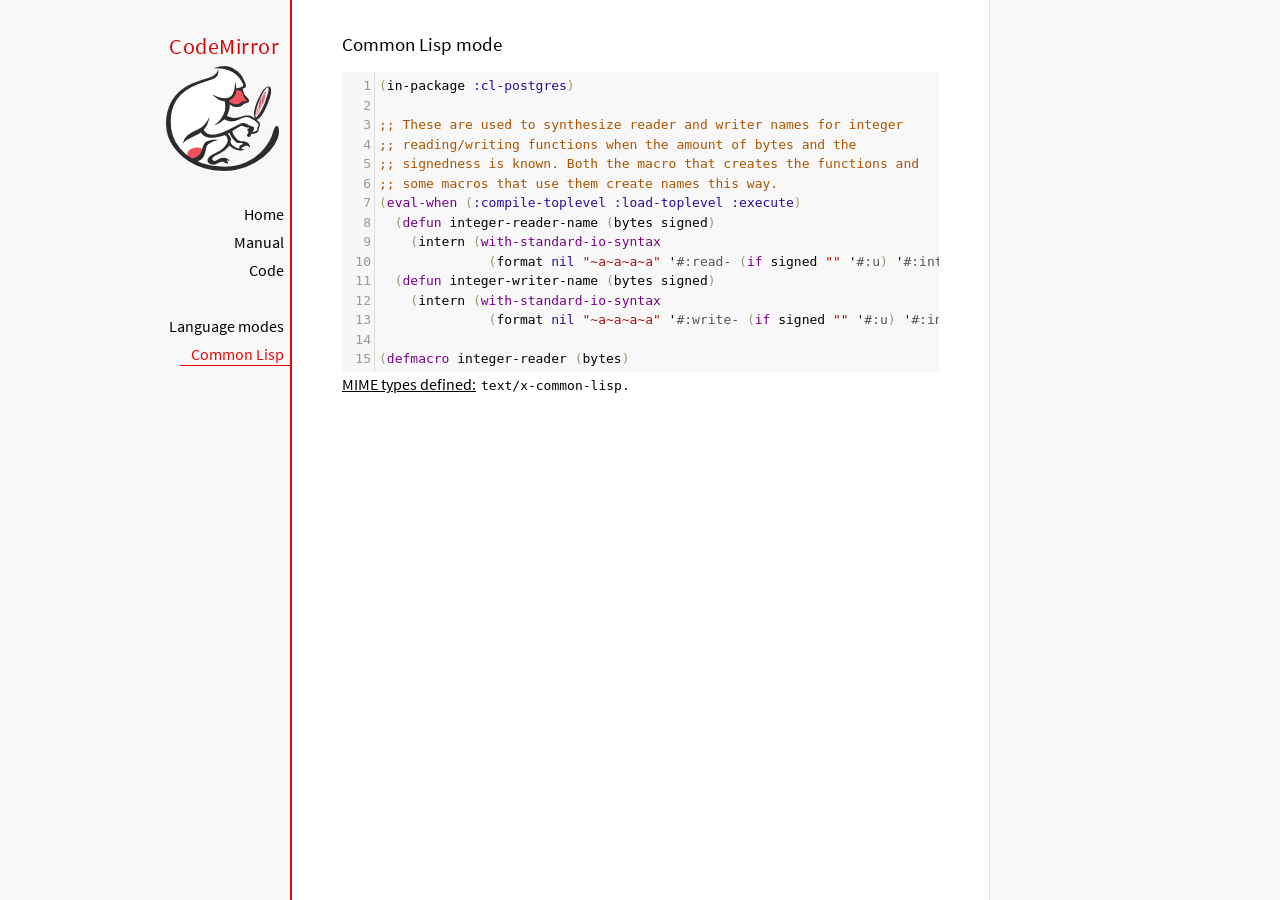
<file: mode/commonlisp/index.html>
<!doctype html>

<title>CodeMirror: Common Lisp mode</title>
<meta charset="utf-8"/>
<link rel=stylesheet href="../../doc/docs.css">

<link rel="stylesheet" href="../../lib/codemirror.css">
<script src="../../lib/codemirror.js"></script>
<script src="commonlisp.js"></script>
<style>.CodeMirror {background: #f8f8f8;}</style>
<div id=nav>
  <a href="https://codemirror.net/5"><h1>CodeMirror</h1><img id=logo src="../../doc/logo.png" alt=""></a>

  <ul>
    <li><a href="../../index.html">Home</a>
    <li><a href="../../doc/manual.html">Manual</a>
    <li><a href="https://github.com/codemirror/codemirror5">Code</a>
  </ul>
  <ul>
    <li><a href="../index.html">Language modes</a>
    <li><a class=active href="#">Common Lisp</a>
  </ul>
</div>

<article>
<h2>Common Lisp mode</h2>
<form><textarea id="code" name="code">(in-package :cl-postgres)

;; These are used to synthesize reader and writer names for integer
;; reading/writing functions when the amount of bytes and the
;; signedness is known. Both the macro that creates the functions and
;; some macros that use them create names this way.
(eval-when (:compile-toplevel :load-toplevel :execute)
  (defun integer-reader-name (bytes signed)
    (intern (with-standard-io-syntax
              (format nil "~a~a~a~a" '#:read- (if signed "" '#:u) '#:int bytes))))
  (defun integer-writer-name (bytes signed)
    (intern (with-standard-io-syntax
              (format nil "~a~a~a~a" '#:write- (if signed "" '#:u) '#:int bytes)))))

(defmacro integer-reader (bytes)
  "Create a function to read integers from a binary stream."
  (let ((bits (* bytes 8)))
    (labels ((return-form (signed)
               (if signed
                   `(if (logbitp ,(1- bits) result)
                        (dpb result (byte ,(1- bits) 0) -1)
                        result)
                   `result))
             (generate-reader (signed)
               `(defun ,(integer-reader-name bytes signed) (socket)
                  (declare (type stream socket)
                           #.*optimize*)
                  ,(if (= bytes 1)
                       `(let ((result (the (unsigned-byte 8) (read-byte socket))))
                          (declare (type (unsigned-byte 8) result))
                          ,(return-form signed))
                       `(let ((result 0))
                          (declare (type (unsigned-byte ,bits) result))
                          ,@(loop :for byte :from (1- bytes) :downto 0
                                   :collect `(setf (ldb (byte 8 ,(* 8 byte)) result)
                                                   (the (unsigned-byte 8) (read-byte socket))))
                          ,(return-form signed))))))
      `(progn
;; This causes weird errors on SBCL in some circumstances. Disabled for now.
;;         (declaim (inline ,(integer-reader-name bytes t)
;;                          ,(integer-reader-name bytes nil)))
         (declaim (ftype (function (t) (signed-byte ,bits))
                         ,(integer-reader-name bytes t)))
         ,(generate-reader t)
         (declaim (ftype (function (t) (unsigned-byte ,bits))
                         ,(integer-reader-name bytes nil)))
         ,(generate-reader nil)))))

(defmacro integer-writer (bytes)
  "Create a function to write integers to a binary stream."
  (let ((bits (* 8 bytes)))
    `(progn
      (declaim (inline ,(integer-writer-name bytes t)
                       ,(integer-writer-name bytes nil)))
      (defun ,(integer-writer-name bytes nil) (socket value)
        (declare (type stream socket)
                 (type (unsigned-byte ,bits) value)
                 #.*optimize*)
        ,@(if (= bytes 1)
              `((write-byte value socket))
              (loop :for byte :from (1- bytes) :downto 0
                    :collect `(write-byte (ldb (byte 8 ,(* byte 8)) value)
                               socket)))
        (values))
      (defun ,(integer-writer-name bytes t) (socket value)
        (declare (type stream socket)
                 (type (signed-byte ,bits) value)
                 #.*optimize*)
        ,@(if (= bytes 1)
              `((write-byte (ldb (byte 8 0) value) socket))
              (loop :for byte :from (1- bytes) :downto 0
                    :collect `(write-byte (ldb (byte 8 ,(* byte 8)) value)
                               socket)))
        (values)))))

;; All the instances of the above that we need.

(integer-reader 1)
(integer-reader 2)
(integer-reader 4)
(integer-reader 8)

(integer-writer 1)
(integer-writer 2)
(integer-writer 4)

(defun write-bytes (socket bytes)
  "Write a byte-array to a stream."
  (declare (type stream socket)
           (type (simple-array (unsigned-byte 8)) bytes)
           #.*optimize*)
  (write-sequence bytes socket))

(defun write-str (socket string)
  "Write a null-terminated string to a stream \(encoding it when UTF-8
support is enabled.)."
  (declare (type stream socket)
           (type string string)
           #.*optimize*)
  (enc-write-string string socket)
  (write-uint1 socket 0))

(declaim (ftype (function (t unsigned-byte)
                          (simple-array (unsigned-byte 8) (*)))
                read-bytes))
(defun read-bytes (socket length)
  "Read a byte array of the given length from a stream."
  (declare (type stream socket)
           (type fixnum length)
           #.*optimize*)
  (let ((result (make-array length :element-type '(unsigned-byte 8))))
    (read-sequence result socket)
    result))

(declaim (ftype (function (t) string) read-str))
(defun read-str (socket)
  "Read a null-terminated string from a stream. Takes care of encoding
when UTF-8 support is enabled."
  (declare (type stream socket)
           #.*optimize*)
  (enc-read-string socket :null-terminated t))

(defun skip-bytes (socket length)
  "Skip a given number of bytes in a binary stream."
  (declare (type stream socket)
           (type (unsigned-byte 32) length)
           #.*optimize*)
  (dotimes (i length)
    (read-byte socket)))

(defun skip-str (socket)
  "Skip a null-terminated string."
  (declare (type stream socket)
           #.*optimize*)
  (loop :for char :of-type fixnum = (read-byte socket)
        :until (zerop char)))

(defun ensure-socket-is-closed (socket &amp;key abort)
  (when (open-stream-p socket)
    (handler-case
        (close socket :abort abort)
      (error (error)
        (warn "Ignoring the error which happened while trying to close PostgreSQL socket: ~A" error)))))
</textarea></form>
    <script>
      var editor = CodeMirror.fromTextArea(document.getElementById("code"), {lineNumbers: true});
    </script>

    <p><strong>MIME types defined:</strong> <code>text/x-common-lisp</code>.</p>

  </article>
</file>
<file: doc/docs.css>
@font-face {
  font-family: 'Source Sans Pro';
  font-style: normal;
  font-weight: 400;
  src: local('Source Sans Pro'), local('SourceSansPro-Regular'), url(source_sans.woff) format('woff');
}

body, html { margin: 0; padding: 0; height: 100%; }
section, article { display: block; padding: 0; }

body {
  background: #f8f8f8;
  font-family: 'Source Sans Pro', Helvetica, Arial, sans-serif;
  line-height: 1.5;
}

p { margin-top: 0; }

h2, h3, h1 {
  font-weight: normal;
  margin-bottom: .7em;
}
h1 { font-size: 140%; }
h2 { font-size: 120%; }
h3 { font-size: 110%; }
article > h2:first-child, section:first-child > h2 { margin-top: 0; }

#nav h1 {
  margin-right: 12px;
  margin-top: 0;
  margin-bottom: 2px;
  color: #d30707;
  letter-spacing: .5px;
}

a, a:visited, a:link, .quasilink {
  color: #A21313;
}

em {
  padding-right: 2px;
}

.quasilink {
  cursor: pointer;
}

article {
  max-width: 700px;
  margin: 0 0 0 160px;
  border-left: 2px solid #E30808;
  border-right: 1px solid #ddd;
  padding: 30px 50px 100px 50px;
  background: white;
  z-index: 2;
  position: relative;
  min-height: 100%;
  box-sizing: border-box;
  -moz-box-sizing: border-box;
}

#nav {
  position: fixed;
  padding-top: 30px;
  max-height: 100%;
  box-sizing: -moz-border-box;
  box-sizing: border-box;
  overflow-y: auto;
  left: 0; right: none;
  width: 160px;
  text-align: right;
  z-index: 1;
}

@media screen and (min-width: 1000px) {
  article {
    margin: 0 auto;
  }
  #nav {
    right: 50%;
    width: auto;
    border-right: 349px solid transparent;
  }
}

#nav ul {
  display: block;
  margin: 0; padding: 0;
  margin-bottom: 32px;
}

#nav a {
  text-decoration: none;
}

#nav li {
  display: block;
  margin-bottom: 4px;
}

#nav li ul {
  font-size: 80%;
  margin-bottom: 0;
  display: none;
}

#nav li.active ul {
  display: block;
}

#nav li li a {
  padding-right: 20px;
  display: inline-block;
}

#nav ul a {
  color: black;
  padding: 0 7px 1px 11px;
}

#nav ul a.active, #nav ul a:hover {
  border-bottom: 1px solid #E30808;
  margin-bottom: -1px;
  color: #E30808;
}

#logo {
  border: 0;
  margin-right: 12px;
  margin-bottom: 25px;
}

section {
  border-top: 1px solid #E30808;
  margin: 1.5em 0;
}

section.first {
  border: none;
  margin-top: 0;
}

#demo {
  position: relative;
}

#demolist {
  position: absolute;
  right: 5px;
  top: 5px;
  z-index: 25;
}

.yinyang {
  position: absolute;
  top: -10px;
  left: 0; right: 0;
  margin: auto;
  display: block;
  height: 120px;
}

.actions {
  margin: 1em 0 0;
  min-height: 100px;
  position: relative;
}

@media screen and (max-width: 800px) {
  .actions {
    padding-top: 120px;
  }
  .actionsleft, .actionsright {
    float: none;
    text-align: left;
    margin-bottom: 1em;
  }
}

th {
  text-decoration: underline;
  font-weight: normal;
  text-align: left;
}

#features ul {
  list-style: none;
  margin: 0 0 1em;
  padding: 0 0 0 1.2em;
}

#features li:before {
  content: "-";
  width: 1em;
  display: inline-block;
  padding: 0;
  margin: 0;
  margin-left: -1em;
}

.rel {
  margin-bottom: 0;
}
.rel-note {
  margin-top: 0;
  color: #555;
}

pre {
  padding-left: 15px;
  border-left: 2px solid #ddd;
}

code {
  padding: 0 2px;
}

strong {
  text-decoration: underline;
  font-weight: normal;
}

.field {
  border: 1px solid #A21313;
}
</file>
<file: lib/codemirror.css>
/* BASICS */

.CodeMirror {
  /* Set height, width, borders, and global font properties here */
  font-family: monospace;
  height: 300px;
  color: black;
  direction: ltr;
}

/* PADDING */

.CodeMirror-lines {
  padding: 4px 0; /* Vertical padding around content */
}
.CodeMirror pre.CodeMirror-line,
.CodeMirror pre.CodeMirror-line-like {
  padding: 0 4px; /* Horizontal padding of content */
}

.CodeMirror-scrollbar-filler, .CodeMirror-gutter-filler {
  background-color: white; /* The little square between H and V scrollbars */
}

/* GUTTER */

.CodeMirror-gutters {
  border-right: 1px solid #ddd;
  background-color: #f7f7f7;
  white-space: nowrap;
}
.CodeMirror-linenumbers {}
.CodeMirror-linenumber {
  padding: 0 3px 0 5px;
  min-width: 20px;
  text-align: right;
  color: #999;
  white-space: nowrap;
}

.CodeMirror-guttermarker { color: black; }
.CodeMirror-guttermarker-subtle { color: #999; }

/* CURSOR */

.CodeMirror-cursor {
  border-left: 1px solid black;
  border-right: none;
  width: 0;
}
/* Shown when moving in bi-directional text */
.CodeMirror div.CodeMirror-secondarycursor {
  border-left: 1px solid silver;
}
.cm-fat-cursor .CodeMirror-cursor {
  width: auto;
  border: 0 !important;
  background: #7e7;
}
.cm-fat-cursor div.CodeMirror-cursors {
  z-index: 1;
}
.cm-fat-cursor .CodeMirror-line::selection,
.cm-fat-cursor .CodeMirror-line > span::selection, 
.cm-fat-cursor .CodeMirror-line > span > span::selection { background: transparent; }
.cm-fat-cursor .CodeMirror-line::-moz-selection,
.cm-fat-cursor .CodeMirror-line > span::-moz-selection,
.cm-fat-cursor .CodeMirror-line > span > span::-moz-selection { background: transparent; }
.cm-fat-cursor { caret-color: transparent; }
@-moz-keyframes blink {
  0% {}
  50% { background-color: transparent; }
  100% {}
}
@-webkit-keyframes blink {
  0% {}
  50% { background-color: transparent; }
  100% {}
}
@keyframes blink {
  0% {}
  50% { background-color: transparent; }
  100% {}
}

/* Can style cursor different in overwrite (non-insert) mode */
.CodeMirror-overwrite .CodeMirror-cursor {}

.cm-tab { display: inline-block; text-decoration: inherit; }

.CodeMirror-rulers {
  position: absolute;
  left: 0; right: 0; top: -50px; bottom: 0;
  overflow: hidden;
}
.CodeMirror-ruler {
  border-left: 1px solid #ccc;
  top: 0; bottom: 0;
  position: absolute;
}

/* DEFAULT THEME */

.cm-s-default .cm-header {color: blue;}
.cm-s-default .cm-quote {color: #090;}
.cm-negative {color: #d44;}
.cm-positive {color: #292;}
.cm-header, .cm-strong {font-weight: bold;}
.cm-em {font-style: italic;}
.cm-link {text-decoration: underline;}
.cm-strikethrough {text-decoration: line-through;}

.cm-s-default .cm-keyword {color: #708;}
.cm-s-default .cm-atom {color: #219;}
.cm-s-default .cm-number {color: #164;}
.cm-s-default .cm-def {color: #00f;}
.cm-s-default .cm-variable,
.cm-s-default .cm-punctuation,
.cm-s-default .cm-property,
.cm-s-default .cm-operator {}
.cm-s-default .cm-variable-2 {color: #05a;}
.cm-s-default .cm-variable-3, .cm-s-default .cm-type {color: #085;}
.cm-s-default .cm-comment {color: #a50;}
.cm-s-default .cm-string {color: #a11;}
.cm-s-default .cm-string-2 {color: #f50;}
.cm-s-default .cm-meta {color: #555;}
.cm-s-default .cm-qualifier {color: #555;}
.cm-s-default .cm-builtin {color: #30a;}
.cm-s-default .cm-bracket {color: #997;}
.cm-s-default .cm-tag {color: #170;}
.cm-s-default .cm-attribute {color: #00c;}
.cm-s-default .cm-hr {color: #999;}
.cm-s-default .cm-link {color: #00c;}

.cm-s-default .cm-error {color: #f00;}
.cm-invalidchar {color: #f00;}

.CodeMirror-composing { border-bottom: 2px solid; }

/* Default styles for common addons */

div.CodeMirror span.CodeMirror-matchingbracket {color: #0b0;}
div.CodeMirror span.CodeMirror-nonmatchingbracket {color: #a22;}
.CodeMirror-matchingtag { background: rgba(255, 150, 0, .3); }
.CodeMirror-activeline-background {background: #e8f2ff;}

/* STOP */

/* The rest of this file contains styles related to the mechanics of
   the editor. You probably shouldn't touch them. */

.CodeMirror {
  position: relative;
  overflow: hidden;
  background: white;
}

.CodeMirror-scroll {
  overflow: scroll !important; /* Things will break if this is overridden */
  /* 50px is the magic margin used to hide the element's real scrollbars */
  /* See overflow: hidden in .CodeMirror */
  margin-bottom: -50px; margin-right: -50px;
  padding-bottom: 50px;
  height: 100%;
  outline: none; /* Prevent dragging from highlighting the element */
  position: relative;
  z-index: 0;
}
.CodeMirror-sizer {
  position: relative;
  border-right: 50px solid transparent;
}

/* The fake, visible scrollbars. Used to force redraw during scrolling
   before actual scrolling happens, thus preventing shaking and
   flickering artifacts. */
.CodeMirror-vscrollbar, .CodeMirror-hscrollbar, .CodeMirror-scrollbar-filler, .CodeMirror-gutter-filler {
  position: absolute;
  z-index: 6;
  display: none;
  outline: none;
}
.CodeMirror-vscrollbar {
  right: 0; top: 0;
  overflow-x: hidden;
  overflow-y: scroll;
}
.CodeMirror-hscrollbar {
  bottom: 0; left: 0;
  overflow-y: hidden;
  overflow-x: scroll;
}
.CodeMirror-scrollbar-filler {
  right: 0; bottom: 0;
}
.CodeMirror-gutter-filler {
  left: 0; bottom: 0;
}

.CodeMirror-gutters {
  position: absolute; left: 0; top: 0;
  min-height: 100%;
  z-index: 3;
}
.CodeMirror-gutter {
  white-space: normal;
  height: 100%;
  display: inline-block;
  vertical-align: top;
  margin-bottom: -50px;
}
.CodeMirror-gutter-wrapper {
  position: absolute;
  z-index: 4;
  background: none !important;
  border: none !important;
}
.CodeMirror-gutter-background {
  position: absolute;
  top: 0; bottom: 0;
  z-index: 4;
}
.CodeMirror-gutter-elt {
  position: absolute;
  cursor: default;
  z-index: 4;
}
.CodeMirror-gutter-wrapper ::selection { background-color: transparent }
.CodeMirror-gutter-wrapper ::-moz-selection { background-color: transparent }

.CodeMirror-lines {
  cursor: text;
  min-height: 1px; /* prevents collapsing before first draw */
}
.CodeMirror pre.CodeMirror-line,
.CodeMirror pre.CodeMirror-line-like {
  /* Reset some styles that the rest of the page might have set */
  -moz-border-radius: 0; -webkit-border-radius: 0; border-radius: 0;
  border-width: 0;
  background: transparent;
  font-family: inherit;
  font-size: inherit;
  margin: 0;
  white-space: pre;
  word-wrap: normal;
  line-height: inherit;
  color: inherit;
  z-index: 2;
  position: relative;
  overflow: visible;
  -webkit-tap-highlight-color: transparent;
  -webkit-font-variant-ligatures: contextual;
  font-variant-ligatures: contextual;
}
.CodeMirror-wrap pre.CodeMirror-line,
.CodeMirror-wrap pre.CodeMirror-line-like {
  word-wrap: break-word;
  white-space: pre-wrap;
  word-break: normal;
}

.CodeMirror-linebackground {
  position: absolute;
  left: 0; right: 0; top: 0; bottom: 0;
  z-index: 0;
}

.CodeMirror-linewidget {
  position: relative;
  z-index: 2;
  padding: 0.1px; /* Force widget margins to stay inside of the container */
}

.CodeMirror-widget {}

.CodeMirror-rtl pre { direction: rtl; }

.CodeMirror-code {
  outline: none;
}

/* Force content-box sizing for the elements where we expect it */
.CodeMirror-scroll,
.CodeMirror-sizer,
.CodeMirror-gutter,
.CodeMirror-gutters,
.CodeMirror-linenumber {
  -moz-box-sizing: content-box;
  box-sizing: content-box;
}

.CodeMirror-measure {
  position: absolute;
  width: 100%;
  height: 0;
  overflow: hidden;
  visibility: hidden;
}

.CodeMirror-cursor {
  position: absolute;
  pointer-events: none;
}
.CodeMirror-measure pre { position: static; }

div.CodeMirror-cursors {
  visibility: hidden;
  position: relative;
  z-index: 3;
}
div.CodeMirror-dragcursors {
  visibility: visible;
}

.CodeMirror-focused div.CodeMirror-cursors {
  visibility: visible;
}

.CodeMirror-selected { background: #d9d9d9; }
.CodeMirror-focused .CodeMirror-selected { background: #d7d4f0; }
.CodeMirror-crosshair { cursor: crosshair; }
.CodeMirror-line::selection, .CodeMirror-line > span::selection, .CodeMirror-line > span > span::selection { background: #d7d4f0; }
.CodeMirror-line::-moz-selection, .CodeMirror-line > span::-moz-selection, .CodeMirror-line > span > span::-moz-selection { background: #d7d4f0; }

.cm-searching {
  background-color: #ffa;
  background-color: rgba(255, 255, 0, .4);
}

/* Used to force a border model for a node */
.cm-force-border { padding-right: .1px; }

@media print {
  /* Hide the cursor when printing */
  .CodeMirror div.CodeMirror-cursors {
    visibility: hidden;
  }
}

/* See issue #2901 */
.cm-tab-wrap-hack:after { content: ''; }

/* Help users use markselection to safely style text background */
span.CodeMirror-selectedtext { background: none; }
</file>
<file: addon/hint/show-hint.css>
.CodeMirror-hints {
  position: absolute;
  z-index: 10;
  overflow: hidden;
  list-style: none;

  margin: 0;
  padding: 2px;

  -webkit-box-shadow: 2px 3px 5px rgba(0,0,0,.2);
  -moz-box-shadow: 2px 3px 5px rgba(0,0,0,.2);
  box-shadow: 2px 3px 5px rgba(0,0,0,.2);
  border-radius: 3px;
  border: 1px solid silver;

  background: white;
  font-size: 90%;
  font-family: monospace;

  max-height: 20em;
  overflow-y: auto;
  box-sizing: border-box;
}

.CodeMirror-hint {
  margin: 0;
  padding: 0 4px;
  border-radius: 2px;
  white-space: pre;
  color: black;
  cursor: pointer;
}

li.CodeMirror-hint-active {
  background: #08f;
  color: white;
}
</file>
<file: theme/neat.css>
.cm-s-neat span.cm-comment { color: #a86; }
.cm-s-neat span.cm-keyword { line-height: 1em; font-weight: bold; color: blue; }
.cm-s-neat span.cm-string { color: #a22; }
.cm-s-neat span.cm-builtin { line-height: 1em; font-weight: bold; color: #077; }
.cm-s-neat span.cm-special { line-height: 1em; font-weight: bold; color: #0aa; }
.cm-s-neat span.cm-variable { color: black; }
.cm-s-neat span.cm-number, .cm-s-neat span.cm-atom { color: #3a3; }
.cm-s-neat span.cm-meta { color: #555; }
.cm-s-neat span.cm-link { color: #3a3; }

.cm-s-neat .CodeMirror-activeline-background { background: #e8f2ff; }
.cm-s-neat .CodeMirror-matchingbracket { outline:1px solid grey; color:black !important; }
</file>
<file: theme/elegant.css>
.cm-s-elegant span.cm-number, .cm-s-elegant span.cm-string, .cm-s-elegant span.cm-atom { color: #762; }
.cm-s-elegant span.cm-comment { color: #262; font-style: italic; line-height: 1em; }
.cm-s-elegant span.cm-meta { color: #555; font-style: italic; line-height: 1em; }
.cm-s-elegant span.cm-variable { color: black; }
.cm-s-elegant span.cm-variable-2 { color: #b11; }
.cm-s-elegant span.cm-qualifier { color: #555; }
.cm-s-elegant span.cm-keyword { color: #730; }
.cm-s-elegant span.cm-builtin { color: #30a; }
.cm-s-elegant span.cm-link { color: #762; }
.cm-s-elegant span.cm-error { background-color: #fdd; }

.cm-s-elegant .CodeMirror-activeline-background { background: #e8f2ff; }
.cm-s-elegant .CodeMirror-matchingbracket { outline:1px solid grey; color:black !important; }
</file>
<file: theme/erlang-dark.css>
.cm-s-erlang-dark.CodeMirror { background: #002240; color: white; }
.cm-s-erlang-dark div.CodeMirror-selected { background: #b36539; }
.cm-s-erlang-dark .CodeMirror-line::selection, .cm-s-erlang-dark .CodeMirror-line > span::selection, .cm-s-erlang-dark .CodeMirror-line > span > span::selection { background: rgba(179, 101, 57, .99); }
.cm-s-erlang-dark .CodeMirror-line::-moz-selection, .cm-s-erlang-dark .CodeMirror-line > span::-moz-selection, .cm-s-erlang-dark .CodeMirror-line > span > span::-moz-selection { background: rgba(179, 101, 57, .99); }
.cm-s-erlang-dark .CodeMirror-gutters { background: #002240; border-right: 1px solid #aaa; }
.cm-s-erlang-dark .CodeMirror-guttermarker { color: white; }
.cm-s-erlang-dark .CodeMirror-guttermarker-subtle { color: #d0d0d0; }
.cm-s-erlang-dark .CodeMirror-linenumber { color: #d0d0d0; }
.cm-s-erlang-dark .CodeMirror-cursor { border-left: 1px solid white; }

.cm-s-erlang-dark span.cm-quote      { color: #ccc; }
.cm-s-erlang-dark span.cm-atom       { color: #f133f1; }
.cm-s-erlang-dark span.cm-attribute  { color: #ff80e1; }
.cm-s-erlang-dark span.cm-bracket    { color: #ff9d00; }
.cm-s-erlang-dark span.cm-builtin    { color: #eaa; }
.cm-s-erlang-dark span.cm-comment    { color: #77f; }
.cm-s-erlang-dark span.cm-def        { color: #e7a; }
.cm-s-erlang-dark span.cm-keyword    { color: #ffee80; }
.cm-s-erlang-dark span.cm-meta       { color: #50fefe; }
.cm-s-erlang-dark span.cm-number     { color: #ffd0d0; }
.cm-s-erlang-dark span.cm-operator   { color: #d55; }
.cm-s-erlang-dark span.cm-property   { color: #ccc; }
.cm-s-erlang-dark span.cm-qualifier  { color: #ccc; }
.cm-s-erlang-dark span.cm-special    { color: #ffbbbb; }
.cm-s-erlang-dark span.cm-string     { color: #3ad900; }
.cm-s-erlang-dark span.cm-string-2   { color: #ccc; }
.cm-s-erlang-dark span.cm-tag        { color: #9effff; }
.cm-s-erlang-dark span.cm-variable   { color: #50fe50; }
.cm-s-erlang-dark span.cm-variable-2 { color: #e0e; }
.cm-s-erlang-dark span.cm-variable-3, .cm-s-erlang-dark span.cm-type { color: #ccc; }
.cm-s-erlang-dark span.cm-error      { color: #9d1e15; }

.cm-s-erlang-dark .CodeMirror-activeline-background { background: #013461; }
.cm-s-erlang-dark .CodeMirror-matchingbracket { outline:1px solid grey; color:white !important; }
</file>
<file: theme/night.css>
/* Loosely based on the Midnight Textmate theme */

.cm-s-night.CodeMirror { background: #0a001f; color: #f8f8f8; }
.cm-s-night div.CodeMirror-selected { background: #447; }
.cm-s-night .CodeMirror-line::selection, .cm-s-night .CodeMirror-line > span::selection, .cm-s-night .CodeMirror-line > span > span::selection { background: rgba(68, 68, 119, .99); }
.cm-s-night .CodeMirror-line::-moz-selection, .cm-s-night .CodeMirror-line > span::-moz-selection, .cm-s-night .CodeMirror-line > span > span::-moz-selection { background: rgba(68, 68, 119, .99); }
.cm-s-night .CodeMirror-gutters { background: #0a001f; border-right: 1px solid #aaa; }
.cm-s-night .CodeMirror-guttermarker { color: white; }
.cm-s-night .CodeMirror-guttermarker-subtle { color: #bbb; }
.cm-s-night .CodeMirror-linenumber { color: #f8f8f8; }
.cm-s-night .CodeMirror-cursor { border-left: 1px solid white; }

.cm-s-night span.cm-comment { color: #8900d1; }
.cm-s-night span.cm-atom { color: #845dc4; }
.cm-s-night span.cm-number, .cm-s-night span.cm-attribute { color: #ffd500; }
.cm-s-night span.cm-keyword { color: #599eff; }
.cm-s-night span.cm-string { color: #37f14a; }
.cm-s-night span.cm-meta { color: #7678e2; }
.cm-s-night span.cm-variable-2, .cm-s-night span.cm-tag { color: #99b2ff; }
.cm-s-night span.cm-variable-3, .cm-s-night span.cm-def, .cm-s-night span.cm-type { color: white; }
.cm-s-night span.cm-bracket { color: #8da6ce; }
.cm-s-night span.cm-builtin, .cm-s-night span.cm-special { color: #ff9e59; }
.cm-s-night span.cm-link { color: #845dc4; }
.cm-s-night span.cm-error { color: #9d1e15; }

.cm-s-night .CodeMirror-activeline-background { background: #1C005A; }
.cm-s-night .CodeMirror-matchingbracket { outline:1px solid grey; color:white !important; }
</file>
<file: theme/monokai.css>
/* Based on Sublime Text's Monokai theme */

.cm-s-monokai.CodeMirror { background: #272822; color: #f8f8f2; }
.cm-s-monokai div.CodeMirror-selected { background: #49483E; }
.cm-s-monokai .CodeMirror-line::selection, .cm-s-monokai .CodeMirror-line > span::selection, .cm-s-monokai .CodeMirror-line > span > span::selection { background: rgba(73, 72, 62, .99); }
.cm-s-monokai .CodeMirror-line::-moz-selection, .cm-s-monokai .CodeMirror-line > span::-moz-selection, .cm-s-monokai .CodeMirror-line > span > span::-moz-selection { background: rgba(73, 72, 62, .99); }
.cm-s-monokai .CodeMirror-gutters { background: #272822; border-right: 0px; }
.cm-s-monokai .CodeMirror-guttermarker { color: white; }
.cm-s-monokai .CodeMirror-guttermarker-subtle { color: #d0d0d0; }
.cm-s-monokai .CodeMirror-linenumber { color: #d0d0d0; }
.cm-s-monokai .CodeMirror-cursor { border-left: 1px solid #f8f8f0; }

.cm-s-monokai span.cm-comment { color: #75715e; }
.cm-s-monokai span.cm-atom { color: #ae81ff; }
.cm-s-monokai span.cm-number { color: #ae81ff; }

.cm-s-monokai span.cm-comment.cm-attribute { color: #97b757; }
.cm-s-monokai span.cm-comment.cm-def { color: #bc9262; }
.cm-s-monokai span.cm-comment.cm-tag { color: #bc6283; }
.cm-s-monokai span.cm-comment.cm-type { color: #5998a6; }

.cm-s-monokai span.cm-property, .cm-s-monokai span.cm-attribute { color: #a6e22e; }
.cm-s-monokai span.cm-keyword { color: #f92672; }
.cm-s-monokai span.cm-builtin { color: #66d9ef; }
.cm-s-monokai span.cm-string { color: #e6db74; }

.cm-s-monokai span.cm-variable { color: #f8f8f2; }
.cm-s-monokai span.cm-variable-2 { color: #9effff; }
.cm-s-monokai span.cm-variable-3, .cm-s-monokai span.cm-type { color: #66d9ef; }
.cm-s-monokai span.cm-def { color: #fd971f; }
.cm-s-monokai span.cm-bracket { color: #f8f8f2; }
.cm-s-monokai span.cm-tag { color: #f92672; }
.cm-s-monokai span.cm-header { color: #ae81ff; }
.cm-s-monokai span.cm-link { color: #ae81ff; }
.cm-s-monokai span.cm-error { background: #f92672; color: #f8f8f0; }

.cm-s-monokai .CodeMirror-activeline-background { background: #373831; }
.cm-s-monokai .CodeMirror-matchingbracket {
  text-decoration: underline;
  color: white !important;
}
</file>
<file: theme/cobalt.css>
.cm-s-cobalt.CodeMirror { background: #002240; color: white; }
.cm-s-cobalt div.CodeMirror-selected { background: #b36539; }
.cm-s-cobalt .CodeMirror-line::selection, .cm-s-cobalt .CodeMirror-line > span::selection, .cm-s-cobalt .CodeMirror-line > span > span::selection { background: rgba(179, 101, 57, .99); }
.cm-s-cobalt .CodeMirror-line::-moz-selection, .cm-s-cobalt .CodeMirror-line > span::-moz-selection, .cm-s-cobalt .CodeMirror-line > span > span::-moz-selection { background: rgba(179, 101, 57, .99); }
.cm-s-cobalt .CodeMirror-gutters { background: #002240; border-right: 1px solid #aaa; }
.cm-s-cobalt .CodeMirror-guttermarker { color: #ffee80; }
.cm-s-cobalt .CodeMirror-guttermarker-subtle { color: #d0d0d0; }
.cm-s-cobalt .CodeMirror-linenumber { color: #d0d0d0; }
.cm-s-cobalt .CodeMirror-cursor { border-left: 1px solid white; }

.cm-s-cobalt span.cm-comment { color: #08f; }
.cm-s-cobalt span.cm-atom { color: #845dc4; }
.cm-s-cobalt span.cm-number, .cm-s-cobalt span.cm-attribute { color: #ff80e1; }
.cm-s-cobalt span.cm-keyword { color: #ffee80; }
.cm-s-cobalt span.cm-string { color: #3ad900; }
.cm-s-cobalt span.cm-meta { color: #ff9d00; }
.cm-s-cobalt span.cm-variable-2, .cm-s-cobalt span.cm-tag { color: #9effff; }
.cm-s-cobalt span.cm-variable-3, .cm-s-cobalt span.cm-def, .cm-s-cobalt .cm-type { color: white; }
.cm-s-cobalt span.cm-bracket { color: #d8d8d8; }
.cm-s-cobalt span.cm-builtin, .cm-s-cobalt span.cm-special { color: #ff9e59; }
.cm-s-cobalt span.cm-link { color: #845dc4; }
.cm-s-cobalt span.cm-error { color: #9d1e15; }

.cm-s-cobalt .CodeMirror-activeline-background { background: #002D57; }
.cm-s-cobalt .CodeMirror-matchingbracket { outline:1px solid grey;color:white !important; }
</file>
<file: theme/eclipse.css>
.cm-s-eclipse span.cm-meta { color: #FF1717; }
.cm-s-eclipse span.cm-keyword { line-height: 1em; font-weight: bold; color: #7F0055; }
.cm-s-eclipse span.cm-atom { color: #219; }
.cm-s-eclipse span.cm-number { color: #164; }
.cm-s-eclipse span.cm-def { color: #00f; }
.cm-s-eclipse span.cm-variable { color: black; }
.cm-s-eclipse span.cm-variable-2 { color: #0000C0; }
.cm-s-eclipse span.cm-variable-3, .cm-s-eclipse span.cm-type { color: #0000C0; }
.cm-s-eclipse span.cm-property { color: black; }
.cm-s-eclipse span.cm-operator { color: black; }
.cm-s-eclipse span.cm-comment { color: #3F7F5F; }
.cm-s-eclipse span.cm-string { color: #2A00FF; }
.cm-s-eclipse span.cm-string-2 { color: #f50; }
.cm-s-eclipse span.cm-qualifier { color: #555; }
.cm-s-eclipse span.cm-builtin { color: #30a; }
.cm-s-eclipse span.cm-bracket { color: #cc7; }
.cm-s-eclipse span.cm-tag { color: #170; }
.cm-s-eclipse span.cm-attribute { color: #00c; }
.cm-s-eclipse span.cm-link { color: #219; }
.cm-s-eclipse span.cm-error { color: #f00; }

.cm-s-eclipse .CodeMirror-activeline-background { background: #e8f2ff; }
.cm-s-eclipse .CodeMirror-matchingbracket { outline:1px solid grey; color:black !important; }
</file>
<file: theme/rubyblue.css>
.cm-s-rubyblue.CodeMirror { background: #112435; color: white; }
.cm-s-rubyblue div.CodeMirror-selected { background: #38566F; }
.cm-s-rubyblue .CodeMirror-line::selection, .cm-s-rubyblue .CodeMirror-line > span::selection, .cm-s-rubyblue .CodeMirror-line > span > span::selection { background: rgba(56, 86, 111, 0.99); }
.cm-s-rubyblue .CodeMirror-line::-moz-selection, .cm-s-rubyblue .CodeMirror-line > span::-moz-selection, .cm-s-rubyblue .CodeMirror-line > span > span::-moz-selection { background: rgba(56, 86, 111, 0.99); }
.cm-s-rubyblue .CodeMirror-gutters { background: #1F4661; border-right: 7px solid #3E7087; }
.cm-s-rubyblue .CodeMirror-guttermarker { color: white; }
.cm-s-rubyblue .CodeMirror-guttermarker-subtle { color: #3E7087; }
.cm-s-rubyblue .CodeMirror-linenumber { color: white; }
.cm-s-rubyblue .CodeMirror-cursor { border-left: 1px solid white; }

.cm-s-rubyblue span.cm-comment { color: #999; font-style:italic; line-height: 1em; }
.cm-s-rubyblue span.cm-atom { color: #F4C20B; }
.cm-s-rubyblue span.cm-number, .cm-s-rubyblue span.cm-attribute { color: #82C6E0; }
.cm-s-rubyblue span.cm-keyword { color: #F0F; }
.cm-s-rubyblue span.cm-string { color: #F08047; }
.cm-s-rubyblue span.cm-meta { color: #F0F; }
.cm-s-rubyblue span.cm-variable-2, .cm-s-rubyblue span.cm-tag { color: #7BD827; }
.cm-s-rubyblue span.cm-variable-3, .cm-s-rubyblue span.cm-def, .cm-s-rubyblue span.cm-type { color: white; }
.cm-s-rubyblue span.cm-bracket { color: #F0F; }
.cm-s-rubyblue span.cm-link { color: #F4C20B; }
.cm-s-rubyblue span.CodeMirror-matchingbracket { color:#F0F !important; }
.cm-s-rubyblue span.cm-builtin, .cm-s-rubyblue span.cm-special { color: #FF9D00; }
.cm-s-rubyblue span.cm-error { color: #AF2018; }

.cm-s-rubyblue .CodeMirror-activeline-background { background: #173047; }
</file>
<file: theme/lesser-dark.css>
/*
http://lesscss.org/ dark theme
Ported to CodeMirror by Peter Kroon
*/
.cm-s-lesser-dark {
  line-height: 1.3em;
}
.cm-s-lesser-dark.CodeMirror { background: #262626; color: #EBEFE7; text-shadow: 0 -1px 1px #262626; }
.cm-s-lesser-dark div.CodeMirror-selected { background: #45443B; } /* 33322B*/
.cm-s-lesser-dark .CodeMirror-line::selection, .cm-s-lesser-dark .CodeMirror-line > span::selection, .cm-s-lesser-dark .CodeMirror-line > span > span::selection { background: rgba(69, 68, 59, .99); }
.cm-s-lesser-dark .CodeMirror-line::-moz-selection, .cm-s-lesser-dark .CodeMirror-line > span::-moz-selection, .cm-s-lesser-dark .CodeMirror-line > span > span::-moz-selection { background: rgba(69, 68, 59, .99); }
.cm-s-lesser-dark .CodeMirror-cursor { border-left: 1px solid white; }
.cm-s-lesser-dark pre { padding: 0 8px; }/*editable code holder*/

.cm-s-lesser-dark.CodeMirror span.CodeMirror-matchingbracket { color: #7EFC7E; }/*65FC65*/

.cm-s-lesser-dark .CodeMirror-gutters { background: #262626; border-right:1px solid #aaa; }
.cm-s-lesser-dark .CodeMirror-guttermarker { color: #599eff; }
.cm-s-lesser-dark .CodeMirror-guttermarker-subtle { color: #777; }
.cm-s-lesser-dark .CodeMirror-linenumber { color: #777; }

.cm-s-lesser-dark span.cm-header { color: #a0a; }
.cm-s-lesser-dark span.cm-quote { color: #090; }
.cm-s-lesser-dark span.cm-keyword { color: #599eff; }
.cm-s-lesser-dark span.cm-atom { color: #C2B470; }
.cm-s-lesser-dark span.cm-number { color: #B35E4D; }
.cm-s-lesser-dark span.cm-def { color: white; }
.cm-s-lesser-dark span.cm-variable { color:#D9BF8C; }
.cm-s-lesser-dark span.cm-variable-2 { color: #669199; }
.cm-s-lesser-dark span.cm-variable-3, .cm-s-lesser-dark span.cm-type { color: white; }
.cm-s-lesser-dark span.cm-property { color: #92A75C; }
.cm-s-lesser-dark span.cm-operator { color: #92A75C; }
.cm-s-lesser-dark span.cm-comment { color: #666; }
.cm-s-lesser-dark span.cm-string { color: #BCD279; }
.cm-s-lesser-dark span.cm-string-2 { color: #f50; }
.cm-s-lesser-dark span.cm-meta { color: #738C73; }
.cm-s-lesser-dark span.cm-qualifier { color: #555; }
.cm-s-lesser-dark span.cm-builtin { color: #ff9e59; }
.cm-s-lesser-dark span.cm-bracket { color: #EBEFE7; }
.cm-s-lesser-dark span.cm-tag { color: #669199; }
.cm-s-lesser-dark span.cm-attribute { color: #81a4d5; }
.cm-s-lesser-dark span.cm-hr { color: #999; }
.cm-s-lesser-dark span.cm-link { color: #7070E6; }
.cm-s-lesser-dark span.cm-error { color: #9d1e15; }

.cm-s-lesser-dark .CodeMirror-activeline-background { background: #3C3A3A; }
.cm-s-lesser-dark .CodeMirror-matchingbracket { outline:1px solid grey; color:white !important; }
</file>
<file: theme/xq-dark.css>
/*
Copyright (C) 2011 by MarkLogic Corporation
Author: Mike Brevoort <mike@brevoort.com>

Permission is hereby granted, free of charge, to any person obtaining a copy
of this software and associated documentation files (the "Software"), to deal
in the Software without restriction, including without limitation the rights
to use, copy, modify, merge, publish, distribute, sublicense, and/or sell
copies of the Software, and to permit persons to whom the Software is
furnished to do so, subject to the following conditions:

The above copyright notice and this permission notice shall be included in
all copies or substantial portions of the Software.

THE SOFTWARE IS PROVIDED "AS IS", WITHOUT WARRANTY OF ANY KIND, EXPRESS OR
IMPLIED, INCLUDING BUT NOT LIMITED TO THE WARRANTIES OF MERCHANTABILITY,
FITNESS FOR A PARTICULAR PURPOSE AND NONINFRINGEMENT. IN NO EVENT SHALL THE
AUTHORS OR COPYRIGHT HOLDERS BE LIABLE FOR ANY CLAIM, DAMAGES OR OTHER
LIABILITY, WHETHER IN AN ACTION OF CONTRACT, TORT OR OTHERWISE, ARISING FROM,
OUT OF OR IN CONNECTION WITH THE SOFTWARE OR THE USE OR OTHER DEALINGS IN
THE SOFTWARE.
*/
.cm-s-xq-dark.CodeMirror { background: #0a001f; color: #f8f8f8; }
.cm-s-xq-dark div.CodeMirror-selected { background: #27007A; }
.cm-s-xq-dark .CodeMirror-line::selection, .cm-s-xq-dark .CodeMirror-line > span::selection, .cm-s-xq-dark .CodeMirror-line > span > span::selection { background: rgba(39, 0, 122, 0.99); }
.cm-s-xq-dark .CodeMirror-line::-moz-selection, .cm-s-xq-dark .CodeMirror-line > span::-moz-selection, .cm-s-xq-dark .CodeMirror-line > span > span::-moz-selection { background: rgba(39, 0, 122, 0.99); }
.cm-s-xq-dark .CodeMirror-gutters { background: #0a001f; border-right: 1px solid #aaa; }
.cm-s-xq-dark .CodeMirror-guttermarker { color: #FFBD40; }
.cm-s-xq-dark .CodeMirror-guttermarker-subtle { color: #f8f8f8; }
.cm-s-xq-dark .CodeMirror-linenumber { color: #f8f8f8; }
.cm-s-xq-dark .CodeMirror-cursor { border-left: 1px solid white; }

.cm-s-xq-dark span.cm-keyword { color: #FFBD40; }
.cm-s-xq-dark span.cm-atom { color: #6C8CD5; }
.cm-s-xq-dark span.cm-number { color: #164; }
.cm-s-xq-dark span.cm-def { color: #FFF; text-decoration:underline; }
.cm-s-xq-dark span.cm-variable { color: #FFF; }
.cm-s-xq-dark span.cm-variable-2 { color: #EEE; }
.cm-s-xq-dark span.cm-variable-3, .cm-s-xq-dark span.cm-type { color: #DDD; }
.cm-s-xq-dark span.cm-property {}
.cm-s-xq-dark span.cm-operator {}
.cm-s-xq-dark span.cm-comment { color: gray; }
.cm-s-xq-dark span.cm-string { color: #9FEE00; }
.cm-s-xq-dark span.cm-meta { color: yellow; }
.cm-s-xq-dark span.cm-qualifier { color: #FFF700; }
.cm-s-xq-dark span.cm-builtin { color: #30a; }
.cm-s-xq-dark span.cm-bracket { color: #cc7; }
.cm-s-xq-dark span.cm-tag { color: #FFBD40; }
.cm-s-xq-dark span.cm-attribute { color: #FFF700; }
.cm-s-xq-dark span.cm-error { color: #f00; }

.cm-s-xq-dark .CodeMirror-activeline-background { background: #27282E; }
.cm-s-xq-dark .CodeMirror-matchingbracket { outline:1px solid grey; color:white !important; }
</file>
<file: theme/xq-light.css>
/*
Copyright (C) 2011 by MarkLogic Corporation
Author: Mike Brevoort <mike@brevoort.com>

Permission is hereby granted, free of charge, to any person obtaining a copy
of this software and associated documentation files (the "Software"), to deal
in the Software without restriction, including without limitation the rights
to use, copy, modify, merge, publish, distribute, sublicense, and/or sell
copies of the Software, and to permit persons to whom the Software is
furnished to do so, subject to the following conditions:

The above copyright notice and this permission notice shall be included in
all copies or substantial portions of the Software.

THE SOFTWARE IS PROVIDED "AS IS", WITHOUT WARRANTY OF ANY KIND, EXPRESS OR
IMPLIED, INCLUDING BUT NOT LIMITED TO THE WARRANTIES OF MERCHANTABILITY,
FITNESS FOR A PARTICULAR PURPOSE AND NONINFRINGEMENT. IN NO EVENT SHALL THE
AUTHORS OR COPYRIGHT HOLDERS BE LIABLE FOR ANY CLAIM, DAMAGES OR OTHER
LIABILITY, WHETHER IN AN ACTION OF CONTRACT, TORT OR OTHERWISE, ARISING FROM,
OUT OF OR IN CONNECTION WITH THE SOFTWARE OR THE USE OR OTHER DEALINGS IN
THE SOFTWARE.
*/
.cm-s-xq-light span.cm-keyword { line-height: 1em; font-weight: bold; color: #5A5CAD; }
.cm-s-xq-light span.cm-atom { color: #6C8CD5; }
.cm-s-xq-light span.cm-number { color: #164; }
.cm-s-xq-light span.cm-def { text-decoration:underline; }
.cm-s-xq-light span.cm-variable { color: black; }
.cm-s-xq-light span.cm-variable-2 { color:black; }
.cm-s-xq-light span.cm-variable-3, .cm-s-xq-light span.cm-type { color: black; }
.cm-s-xq-light span.cm-property {}
.cm-s-xq-light span.cm-operator {}
.cm-s-xq-light span.cm-comment { color: #0080FF; font-style: italic; }
.cm-s-xq-light span.cm-string { color: red; }
.cm-s-xq-light span.cm-meta { color: yellow; }
.cm-s-xq-light span.cm-qualifier { color: grey; }
.cm-s-xq-light span.cm-builtin { color: #7EA656; }
.cm-s-xq-light span.cm-bracket { color: #cc7; }
.cm-s-xq-light span.cm-tag { color: #3F7F7F; }
.cm-s-xq-light span.cm-attribute { color: #7F007F; }
.cm-s-xq-light span.cm-error { color: #f00; }

.cm-s-xq-light .CodeMirror-activeline-background { background: #e8f2ff; }
.cm-s-xq-light .CodeMirror-matchingbracket { outline:1px solid grey;color:black !important;background:yellow; }
</file>
<file: theme/ambiance.css>
/* ambiance theme for codemirror */

/* Color scheme */

.cm-s-ambiance .cm-header { color: blue; }
.cm-s-ambiance .cm-quote { color: #24C2C7; }

.cm-s-ambiance .cm-keyword { color: #cda869; }
.cm-s-ambiance .cm-atom { color: #CF7EA9; }
.cm-s-ambiance .cm-number { color: #78CF8A; }
.cm-s-ambiance .cm-def { color: #aac6e3; }
.cm-s-ambiance .cm-variable { color: #ffb795; }
.cm-s-ambiance .cm-variable-2 { color: #eed1b3; }
.cm-s-ambiance .cm-variable-3, .cm-s-ambiance .cm-type { color: #faded3; }
.cm-s-ambiance .cm-property { color: #eed1b3; }
.cm-s-ambiance .cm-operator { color: #fa8d6a; }
.cm-s-ambiance .cm-comment { color: #555; font-style:italic; }
.cm-s-ambiance .cm-string { color: #8f9d6a; }
.cm-s-ambiance .cm-string-2 { color: #9d937c; }
.cm-s-ambiance .cm-meta { color: #D2A8A1; }
.cm-s-ambiance .cm-qualifier { color: yellow; }
.cm-s-ambiance .cm-builtin { color: #9999cc; }
.cm-s-ambiance .cm-bracket { color: #24C2C7; }
.cm-s-ambiance .cm-tag { color: #fee4ff; }
.cm-s-ambiance .cm-attribute { color: #9B859D; }
.cm-s-ambiance .cm-hr { color: pink; }
.cm-s-ambiance .cm-link { color: #F4C20B; }
.cm-s-ambiance .cm-special { color: #FF9D00; }
.cm-s-ambiance .cm-error { color: #AF2018; }

.cm-s-ambiance .CodeMirror-matchingbracket { color: #0f0; }
.cm-s-ambiance .CodeMirror-nonmatchingbracket { color: #f22; }

.cm-s-ambiance div.CodeMirror-selected { background: rgba(255, 255, 255, 0.15); }
.cm-s-ambiance.CodeMirror-focused div.CodeMirror-selected { background: rgba(255, 255, 255, 0.10); }
.cm-s-ambiance .CodeMirror-line::selection, .cm-s-ambiance .CodeMirror-line > span::selection, .cm-s-ambiance .CodeMirror-line > span > span::selection { background: rgba(255, 255, 255, 0.10); }
.cm-s-ambiance .CodeMirror-line::-moz-selection, .cm-s-ambiance .CodeMirror-line > span::-moz-selection, .cm-s-ambiance .CodeMirror-line > span > span::-moz-selection { background: rgba(255, 255, 255, 0.10); }

/* Editor styling */

.cm-s-ambiance.CodeMirror {
  line-height: 1.40em;
  color: #E6E1DC;
  background-color: #202020;
  -webkit-box-shadow: inset 0 0 10px black;
  -moz-box-shadow: inset 0 0 10px black;
  box-shadow: inset 0 0 10px black;
}

.cm-s-ambiance .CodeMirror-gutters {
  background: #3D3D3D;
  border-right: 1px solid #4D4D4D;
  box-shadow: 0 10px 20px black;
}

.cm-s-ambiance .CodeMirror-linenumber {
  text-shadow: 0px 1px 1px #4d4d4d;
  color: #111;
  padding: 0 5px;
}

.cm-s-ambiance .CodeMirror-guttermarker { color: #aaa; }
.cm-s-ambiance .CodeMirror-guttermarker-subtle { color: #111; }

.cm-s-ambiance .CodeMirror-cursor { border-left: 1px solid #7991E8; }

.cm-s-ambiance .CodeMirror-activeline-background {
  background: none repeat scroll 0% 0% rgba(255, 255, 255, 0.031);
}

.cm-s-ambiance.CodeMirror,
.cm-s-ambiance .CodeMirror-gutters {
  background-image: url("[data-uri]");
}
</file>
<file: theme/blackboard.css>
/* Port of TextMate's Blackboard theme */

.cm-s-blackboard.CodeMirror { background: #0C1021; color: #F8F8F8; }
.cm-s-blackboard div.CodeMirror-selected { background: #253B76; }
.cm-s-blackboard .CodeMirror-line::selection, .cm-s-blackboard .CodeMirror-line > span::selection, .cm-s-blackboard .CodeMirror-line > span > span::selection { background: rgba(37, 59, 118, .99); }
.cm-s-blackboard .CodeMirror-line::-moz-selection, .cm-s-blackboard .CodeMirror-line > span::-moz-selection, .cm-s-blackboard .CodeMirror-line > span > span::-moz-selection { background: rgba(37, 59, 118, .99); }
.cm-s-blackboard .CodeMirror-gutters { background: #0C1021; border-right: 0; }
.cm-s-blackboard .CodeMirror-guttermarker { color: #FBDE2D; }
.cm-s-blackboard .CodeMirror-guttermarker-subtle { color: #888; }
.cm-s-blackboard .CodeMirror-linenumber { color: #888; }
.cm-s-blackboard .CodeMirror-cursor { border-left: 1px solid #A7A7A7; }

.cm-s-blackboard .cm-keyword { color: #FBDE2D; }
.cm-s-blackboard .cm-atom { color: #D8FA3C; }
.cm-s-blackboard .cm-number { color: #D8FA3C; }
.cm-s-blackboard .cm-def { color: #8DA6CE; }
.cm-s-blackboard .cm-variable { color: #FF6400; }
.cm-s-blackboard .cm-operator { color: #FBDE2D; }
.cm-s-blackboard .cm-comment { color: #AEAEAE; }
.cm-s-blackboard .cm-string { color: #61CE3C; }
.cm-s-blackboard .cm-string-2 { color: #61CE3C; }
.cm-s-blackboard .cm-meta { color: #D8FA3C; }
.cm-s-blackboard .cm-builtin { color: #8DA6CE; }
.cm-s-blackboard .cm-tag { color: #8DA6CE; }
.cm-s-blackboard .cm-attribute { color: #8DA6CE; }
.cm-s-blackboard .cm-header { color: #FF6400; }
.cm-s-blackboard .cm-hr { color: #AEAEAE; }
.cm-s-blackboard .cm-link { color: #8DA6CE; }
.cm-s-blackboard .cm-error { background: #9D1E15; color: #F8F8F8; }

.cm-s-blackboard .CodeMirror-activeline-background { background: #3C3636; }
.cm-s-blackboard .CodeMirror-matchingbracket { outline:1px solid grey;color:white !important; }
</file>
<file: theme/vibrant-ink.css>
/* Taken from the popular Visual Studio Vibrant Ink Schema */

.cm-s-vibrant-ink.CodeMirror { background: black; color: white; }
.cm-s-vibrant-ink div.CodeMirror-selected { background: #35493c; }
.cm-s-vibrant-ink .CodeMirror-line::selection, .cm-s-vibrant-ink .CodeMirror-line > span::selection, .cm-s-vibrant-ink .CodeMirror-line > span > span::selection { background: rgba(53, 73, 60, 0.99); }
.cm-s-vibrant-ink .CodeMirror-line::-moz-selection, .cm-s-vibrant-ink .CodeMirror-line > span::-moz-selection, .cm-s-vibrant-ink .CodeMirror-line > span > span::-moz-selection { background: rgba(53, 73, 60, 0.99); }

.cm-s-vibrant-ink .CodeMirror-gutters { background: #002240; border-right: 1px solid #aaa; }
.cm-s-vibrant-ink .CodeMirror-guttermarker { color: white; }
.cm-s-vibrant-ink .CodeMirror-guttermarker-subtle { color: #d0d0d0; }
.cm-s-vibrant-ink .CodeMirror-linenumber { color: #d0d0d0; }
.cm-s-vibrant-ink .CodeMirror-cursor { border-left: 1px solid white; }

.cm-s-vibrant-ink .cm-keyword { color: #CC7832; }
.cm-s-vibrant-ink .cm-atom { color: #FC0; }
.cm-s-vibrant-ink .cm-number { color:  #FFEE98; }
.cm-s-vibrant-ink .cm-def { color: #8DA6CE; }
.cm-s-vibrant-ink span.cm-variable-2, .cm-s-vibrant span.cm-tag { color: #FFC66D; }
.cm-s-vibrant-ink span.cm-variable-3, .cm-s-vibrant span.cm-def, .cm-s-vibrant span.cm-type { color: #FFC66D; }
.cm-s-vibrant-ink .cm-operator { color: #888; }
.cm-s-vibrant-ink .cm-comment { color: gray; font-weight: bold; }
.cm-s-vibrant-ink .cm-string { color:  #A5C25C; }
.cm-s-vibrant-ink .cm-string-2 { color: red; }
.cm-s-vibrant-ink .cm-meta { color: #D8FA3C; }
.cm-s-vibrant-ink .cm-builtin { color: #8DA6CE; }
.cm-s-vibrant-ink .cm-tag { color: #8DA6CE; }
.cm-s-vibrant-ink .cm-attribute { color: #8DA6CE; }
.cm-s-vibrant-ink .cm-header { color: #FF6400; }
.cm-s-vibrant-ink .cm-hr { color: #AEAEAE; }
.cm-s-vibrant-ink .cm-link { color: #5656F3; }
.cm-s-vibrant-ink .cm-error { border-bottom: 1px solid red; }

.cm-s-vibrant-ink .CodeMirror-activeline-background { background: #27282E; }
.cm-s-vibrant-ink .CodeMirror-matchingbracket { outline:1px solid grey; color:white !important; }
</file>
<file: theme/solarized.css>
/*
Solarized theme for code-mirror
http://ethanschoonover.com/solarized
*/

/*
Solarized color palette
http://ethanschoonover.com/solarized/img/solarized-palette.png
*/

.solarized.base03 { color: #002b36; }
.solarized.base02 { color: #073642; }
.solarized.base01 { color: #586e75; }
.solarized.base00 { color: #657b83; }
.solarized.base0 { color: #839496; }
.solarized.base1 { color: #93a1a1; }
.solarized.base2 { color: #eee8d5; }
.solarized.base3  { color: #fdf6e3; }
.solarized.solar-yellow  { color: #b58900; }
.solarized.solar-orange  { color: #cb4b16; }
.solarized.solar-red { color: #dc322f; }
.solarized.solar-magenta { color: #d33682; }
.solarized.solar-violet  { color: #6c71c4; }
.solarized.solar-blue { color: #268bd2; }
.solarized.solar-cyan { color: #2aa198; }
.solarized.solar-green { color: #859900; }

/* Color scheme for code-mirror */

.cm-s-solarized {
  line-height: 1.45em;
  color-profile: sRGB;
  rendering-intent: auto;
}
.cm-s-solarized.cm-s-dark {
  color: #839496;
  background-color: #002b36;
}
.cm-s-solarized.cm-s-light {
  background-color: #fdf6e3;
  color: #657b83;
}

.cm-s-solarized .CodeMirror-widget {
  text-shadow: none;
}

.cm-s-solarized .cm-header { color: #586e75; }
.cm-s-solarized .cm-quote { color: #93a1a1; }

.cm-s-solarized .cm-keyword { color: #cb4b16; }
.cm-s-solarized .cm-atom { color: #d33682; }
.cm-s-solarized .cm-number { color: #d33682; }
.cm-s-solarized .cm-def { color: #2aa198; }

.cm-s-solarized .cm-variable { color: #839496; }
.cm-s-solarized .cm-variable-2 { color: #b58900; }
.cm-s-solarized .cm-variable-3, .cm-s-solarized .cm-type { color: #6c71c4; }

.cm-s-solarized .cm-property { color: #2aa198; }
.cm-s-solarized .cm-operator { color: #6c71c4; }

.cm-s-solarized .cm-comment { color: #586e75; font-style:italic; }

.cm-s-solarized .cm-string { color: #859900; }
.cm-s-solarized .cm-string-2 { color: #b58900; }

.cm-s-solarized .cm-meta { color: #859900; }
.cm-s-solarized .cm-qualifier { color: #b58900; }
.cm-s-solarized .cm-builtin { color: #d33682; }
.cm-s-solarized .cm-bracket { color: #cb4b16; }
.cm-s-solarized .CodeMirror-matchingbracket { color: #859900; }
.cm-s-solarized .CodeMirror-nonmatchingbracket { color: #dc322f; }
.cm-s-solarized .cm-tag { color: #93a1a1; }
.cm-s-solarized .cm-attribute { color: #2aa198; }
.cm-s-solarized .cm-hr {
  color: transparent;
  border-top: 1px solid #586e75;
  display: block;
}
.cm-s-solarized .cm-link { color: #93a1a1; cursor: pointer; }
.cm-s-solarized .cm-special { color: #6c71c4; }
.cm-s-solarized .cm-em {
  color: #999;
  text-decoration: underline;
  text-decoration-style: dotted;
}
.cm-s-solarized .cm-error,
.cm-s-solarized .cm-invalidchar {
  color: #586e75;
  border-bottom: 1px dotted #dc322f;
}

.cm-s-solarized.cm-s-dark div.CodeMirror-selected { background: #073642; }
.cm-s-solarized.cm-s-dark.CodeMirror ::selection { background: rgba(7, 54, 66, 0.99); }
.cm-s-solarized.cm-s-dark .CodeMirror-line::-moz-selection, .cm-s-dark .CodeMirror-line > span::-moz-selection, .cm-s-dark .CodeMirror-line > span > span::-moz-selection { background: rgba(7, 54, 66, 0.99); }

.cm-s-solarized.cm-s-light div.CodeMirror-selected { background: #eee8d5; }
.cm-s-solarized.cm-s-light .CodeMirror-line::selection, .cm-s-light .CodeMirror-line > span::selection, .cm-s-light .CodeMirror-line > span > span::selection { background: #eee8d5; }
.cm-s-solarized.cm-s-light .CodeMirror-line::-moz-selection, .cm-s-light .CodeMirror-line > span::-moz-selection, .cm-s-light .CodeMirror-line > span > span::-moz-selection { background: #eee8d5; }

/* Editor styling */



/* Little shadow on the view-port of the buffer view */
.cm-s-solarized.CodeMirror {
  -moz-box-shadow: inset 7px 0 12px -6px #000;
  -webkit-box-shadow: inset 7px 0 12px -6px #000;
  box-shadow: inset 7px 0 12px -6px #000;
}

/* Remove gutter border */
.cm-s-solarized .CodeMirror-gutters {
  border-right: 0;
}

/* Gutter colors and line number styling based of color scheme (dark / light) */

/* Dark */
.cm-s-solarized.cm-s-dark .CodeMirror-gutters {
  background-color: #073642;
}

.cm-s-solarized.cm-s-dark .CodeMirror-linenumber {
  color: #586e75;
}

/* Light */
.cm-s-solarized.cm-s-light .CodeMirror-gutters {
  background-color: #eee8d5;
}

.cm-s-solarized.cm-s-light .CodeMirror-linenumber {
  color: #839496;
}

/* Common */
.cm-s-solarized .CodeMirror-linenumber {
  padding: 0 5px;
}
.cm-s-solarized .CodeMirror-guttermarker-subtle { color: #586e75; }
.cm-s-solarized.cm-s-dark .CodeMirror-guttermarker { color: #ddd; }
.cm-s-solarized.cm-s-light .CodeMirror-guttermarker { color: #cb4b16; }

.cm-s-solarized .CodeMirror-gutter .CodeMirror-gutter-text {
  color: #586e75;
}

/* Cursor */
.cm-s-solarized .CodeMirror-cursor { border-left: 1px solid #819090; }

/* Fat cursor */
.cm-s-solarized.cm-s-light.cm-fat-cursor .CodeMirror-cursor { background: #77ee77; }
.cm-s-solarized.cm-s-light .cm-animate-fat-cursor { background-color: #77ee77; }
.cm-s-solarized.cm-s-dark.cm-fat-cursor .CodeMirror-cursor { background: #586e75; }
.cm-s-solarized.cm-s-dark .cm-animate-fat-cursor { background-color: #586e75; }

/* Active line */
.cm-s-solarized.cm-s-dark .CodeMirror-activeline-background {
  background: rgba(255, 255, 255, 0.06);
}
.cm-s-solarized.cm-s-light .CodeMirror-activeline-background {
  background: rgba(0, 0, 0, 0.06);
}
</file>
<file: theme/twilight.css>
.cm-s-twilight.CodeMirror { background: #141414; color: #f7f7f7; } /**/
.cm-s-twilight div.CodeMirror-selected { background: #323232; } /**/
.cm-s-twilight .CodeMirror-line::selection, .cm-s-twilight .CodeMirror-line > span::selection, .cm-s-twilight .CodeMirror-line > span > span::selection { background: rgba(50, 50, 50, 0.99); }
.cm-s-twilight .CodeMirror-line::-moz-selection, .cm-s-twilight .CodeMirror-line > span::-moz-selection, .cm-s-twilight .CodeMirror-line > span > span::-moz-selection { background: rgba(50, 50, 50, 0.99); }

.cm-s-twilight .CodeMirror-gutters { background: #222; border-right: 1px solid #aaa; }
.cm-s-twilight .CodeMirror-guttermarker { color: white; }
.cm-s-twilight .CodeMirror-guttermarker-subtle { color: #aaa; }
.cm-s-twilight .CodeMirror-linenumber { color: #aaa; }
.cm-s-twilight .CodeMirror-cursor { border-left: 1px solid white; }

.cm-s-twilight .cm-keyword { color: #f9ee98; } /**/
.cm-s-twilight .cm-atom { color: #FC0; }
.cm-s-twilight .cm-number { color:  #ca7841; } /**/
.cm-s-twilight .cm-def { color: #8DA6CE; }
.cm-s-twilight span.cm-variable-2, .cm-s-twilight span.cm-tag { color: #607392; } /**/
.cm-s-twilight span.cm-variable-3, .cm-s-twilight span.cm-def, .cm-s-twilight span.cm-type { color: #607392; } /**/
.cm-s-twilight .cm-operator { color: #cda869; } /**/
.cm-s-twilight .cm-comment { color:#777; font-style:italic; font-weight:normal; } /**/
.cm-s-twilight .cm-string { color:#8f9d6a; font-style:italic; } /**/
.cm-s-twilight .cm-string-2 { color:#bd6b18; } /*?*/
.cm-s-twilight .cm-meta { background-color:#141414; color:#f7f7f7; } /*?*/
.cm-s-twilight .cm-builtin { color: #cda869; } /*?*/
.cm-s-twilight .cm-tag { color: #997643; } /**/
.cm-s-twilight .cm-attribute { color: #d6bb6d; } /*?*/
.cm-s-twilight .cm-header { color: #FF6400; }
.cm-s-twilight .cm-hr { color: #AEAEAE; }
.cm-s-twilight .cm-link { color:#ad9361; font-style:italic; text-decoration:none; } /**/
.cm-s-twilight .cm-error { border-bottom: 1px solid red; }

.cm-s-twilight .CodeMirror-activeline-background { background: #27282E; }
.cm-s-twilight .CodeMirror-matchingbracket { outline:1px solid grey; color:white !important; }
</file>
<file: theme/midnight.css>
/* Based on the theme at http://bonsaiden.github.com/JavaScript-Garden */

/*<!--activeline-->*/
.cm-s-midnight .CodeMirror-activeline-background { background: #253540; }

.cm-s-midnight.CodeMirror {
    background: #0F192A;
    color: #D1EDFF;
}

.cm-s-midnight div.CodeMirror-selected { background: #314D67; }
.cm-s-midnight .CodeMirror-line::selection, .cm-s-midnight .CodeMirror-line > span::selection, .cm-s-midnight .CodeMirror-line > span > span::selection { background: rgba(49, 77, 103, .99); }
.cm-s-midnight .CodeMirror-line::-moz-selection, .cm-s-midnight .CodeMirror-line > span::-moz-selection, .cm-s-midnight .CodeMirror-line > span > span::-moz-selection { background: rgba(49, 77, 103, .99); }
.cm-s-midnight .CodeMirror-gutters { background: #0F192A; border-right: 1px solid; }
.cm-s-midnight .CodeMirror-guttermarker { color: white; }
.cm-s-midnight .CodeMirror-guttermarker-subtle { color: #d0d0d0; }
.cm-s-midnight .CodeMirror-linenumber { color: #D0D0D0; }
.cm-s-midnight .CodeMirror-cursor { border-left: 1px solid #F8F8F0; }

.cm-s-midnight span.cm-comment { color: #428BDD; }
.cm-s-midnight span.cm-atom { color: #AE81FF; }
.cm-s-midnight span.cm-number { color: #D1EDFF; }

.cm-s-midnight span.cm-property, .cm-s-midnight span.cm-attribute { color: #A6E22E; }
.cm-s-midnight span.cm-keyword { color: #E83737; }
.cm-s-midnight span.cm-string { color: #1DC116; }

.cm-s-midnight span.cm-variable { color: #FFAA3E; }
.cm-s-midnight span.cm-variable-2 { color: #FFAA3E; }
.cm-s-midnight span.cm-def { color: #4DD; }
.cm-s-midnight span.cm-bracket { color: #D1EDFF; }
.cm-s-midnight span.cm-tag { color: #449; }
.cm-s-midnight span.cm-link { color: #AE81FF; }
.cm-s-midnight span.cm-error { background: #F92672; color: #F8F8F0; }

.cm-s-midnight .CodeMirror-matchingbracket {
  text-decoration: underline;
  color: white !important;
}
</file>
<file: addon/dialog/dialog.css>
.CodeMirror-dialog {
  position: absolute;
  left: 0; right: 0;
  background: inherit;
  z-index: 15;
  padding: .1em .8em;
  overflow: hidden;
  color: inherit;
}

.CodeMirror-dialog-top {
  border-bottom: 1px solid #eee;
  top: 0;
}

.CodeMirror-dialog-bottom {
  border-top: 1px solid #eee;
  bottom: 0;
}

.CodeMirror-dialog input {
  border: none;
  outline: none;
  background: transparent;
  width: 20em;
  color: inherit;
  font-family: monospace;
}

.CodeMirror-dialog button {
  font-size: 70%;
}
</file>
